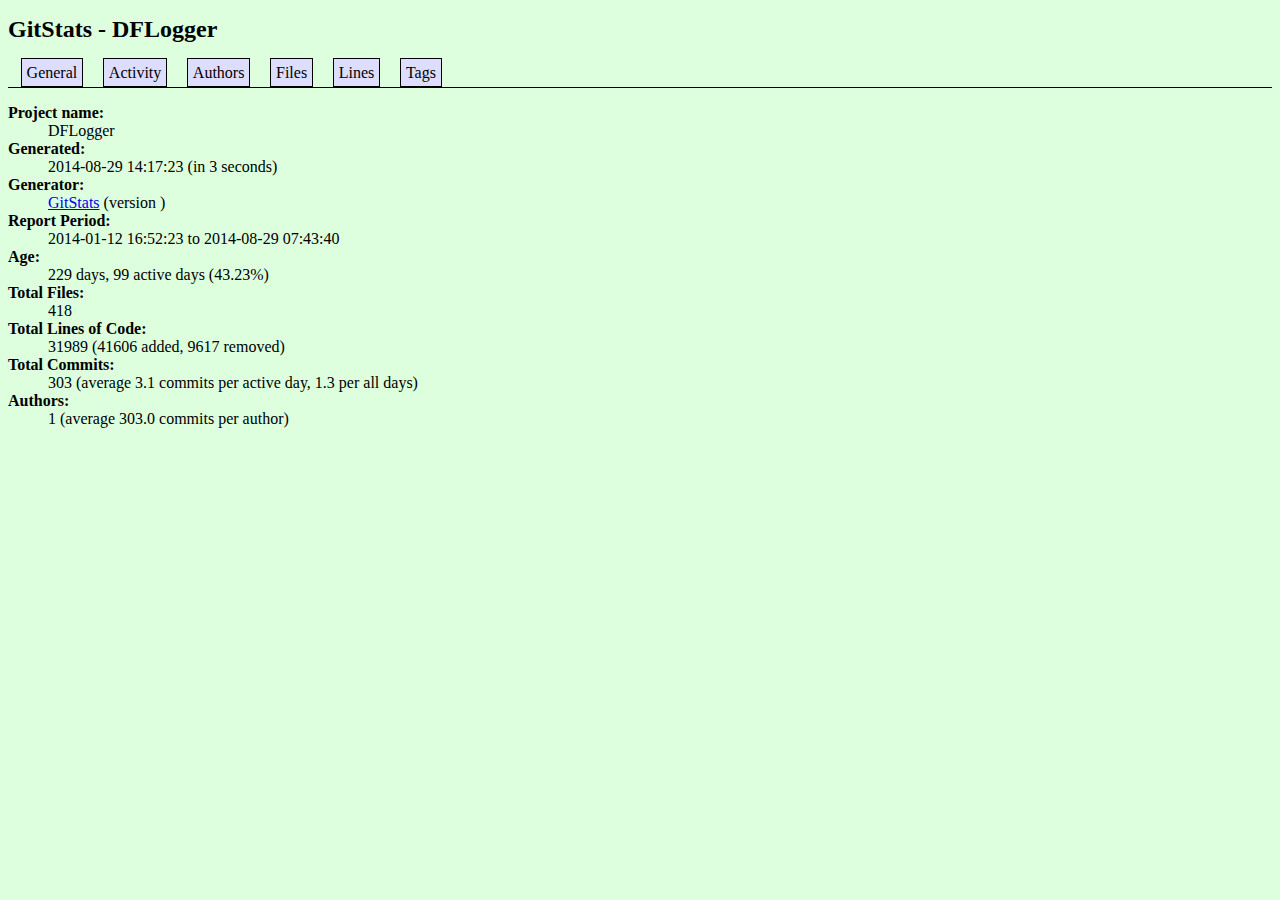
<file: gitstats/index.html>
<?xml version="1.0" encoding="UTF-8"?>
<!DOCTYPE html PUBLIC "-//W3C//DTD XHTML 1.0 Transitional//EN" "http://www.w3.org/TR/xhtml1/DTD/xhtml1-transitional.dtd">
<html xmlns="http://www.w3.org/1999/xhtml">
<head>
	<title>GitStats - DFLogger</title>
	<link rel="stylesheet" href="gitstats.css" type="text/css" />
	<meta name="generator" content="GitStats " />
	<script type="text/javascript" src="sortable.js"></script>
</head>
<body>
<h1>GitStats - DFLogger</h1>
<div class="nav">
<ul>
<li><a href="index.html">General</a></li>
<li><a href="activity.html">Activity</a></li>
<li><a href="authors.html">Authors</a></li>
<li><a href="files.html">Files</a></li>
<li><a href="lines.html">Lines</a></li>
<li><a href="tags.html">Tags</a></li>
</ul>
</div>
<dl><dt>Project name</dt><dd>DFLogger</dd><dt>Generated</dt><dd>2014-08-29 14:17:23 (in 3 seconds)</dd><dt>Generator</dt><dd><a href="http://gitstats.sourceforge.net/">GitStats</a> (version )</dd><dt>Report Period</dt><dd>2014-01-12 16:52:23 to 2014-08-29 07:43:40</dd><dt>Age</dt><dd>229 days, 99 active days (43.23%)</dd><dt>Total Files</dt><dd>418</dd><dt>Total Lines of Code</dt><dd>31989 (41606 added, 9617 removed)</dd><dt>Total Commits</dt><dd>303 (average 3.1 commits per active day, 1.3 per all days)</dd><dt>Authors</dt><dd>1 (average 303.0 commits per author)</dd></dl></body>
</html>
</file>
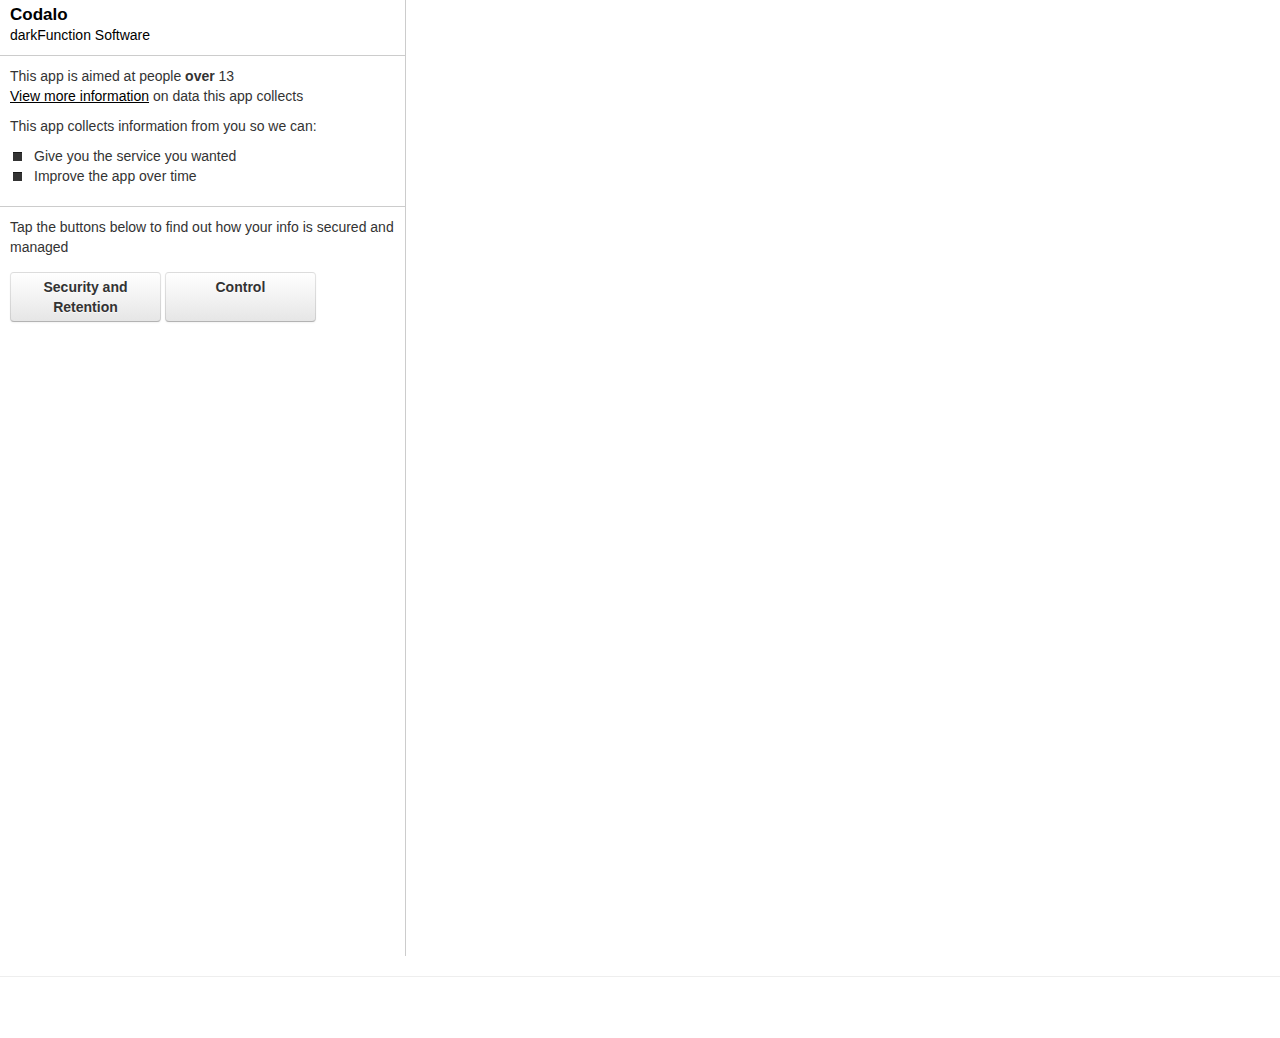
<file: Codalo/privacy-policy/index.html>
<!DOCTYPE html>
<html lang="en">
  <head>
    <meta charset="utf-8">
    <title>Privacy Policy</title>
    <meta name="viewport" content="width=device-width, initial-scale=1.0">
    <meta name="description" content="">
    <meta name="author" content="">


    <style type="text/css">
      body {
        padding-top: 0px;
        padding-bottom: 40px;
      }
     
      @media (max-width: 980px) {
        /* Enable use of floated navbar text */
        .navbar-text.pull-right {
          float: none;
          padding-left: 5px;
          padding-right: 5px;
        }
      }
    </style>

 <link href="css/bootstrap.min.css" rel="stylesheet" media="screen">
 <link href="css/bootstrap-responsive.css" rel="stylesheet">
 <link href="css/main.css" rel="stylesheet">
  </head>

  <body>

   

    <div class="container-fluid noPad">
      <div class="row-fluid">
       
      </div>
    </div>
    
    <div class="container-fluid noPad">
      <div class="row-fluid">
        <div class="span4">
          <div class="sidebar-nav">
          
          <div class="appSummary">
          
          <div class="contactOptions">
          <div class=contactClose><a href="javascript:closeContact()">X</a></div>
          <div align=center class="appSummaryTitle">Company Details</a></div>
 		<div class="contactOption">
 		<a href="http://darkfunction.com" target=_blank>
 		<div class="floatLeft appSummaryTitle">Website</div>
	    <div class="floatRight rightPad"><img src="img/arrow-right.png" /></div>
	    <div class="clear"></div>
	    </a>
	    </div>
	      
	       <div class="contactOption">
	    	    <a href="mailto:sam@darkfunction.om" >
		 		<div class="floatLeft appSummaryTitle">Contact</div>
	    <div class="floatRight rightPad"><img src="img/arrow-right.png" /></div>
	    <div class="clear"></div>
	    </a>
	    </div>
	      
	                </div>
          	<div class="appSummaryTitle">Codalo</div>
          	<div class="appSummaryName"><a href="javascript:showContact()" >darkFunction Software</a></div>
          </div>
                              
          <div class="topPad appIntro">
          
                    <p>This app is aimed at people <strong>over</strong> 13
                  <br>     <a class=underline href="javascript:showSection('data-collection')">View more information</a> on data this app collects</p>

</div> 

                    <p class="appIntro">This app collects information from you so we can:</p>
           
          
          <div class="row-fluid appIntro">
                      <div class="floatLeft rightPad"><i class=" icon-stop"></i></div><div class="floatLeft"> Give you the service you wanted</div>
                              <div class="clear"></div>
          <div class="floatLeft rightPad"><i class=" icon-stop"></i></div><div class="floatLeft"> Improve the app over time</div>
                    </div>
          
                  
            <div class="detailedPolicy">
			
	     
	      <div class="clear"></div> 
          
          </div>
            
                              
          <div class="security">
          <p>Tap the buttons below to find out how your info is secured and managed</p>
          <a href="javascript:showSection('security');"class="btn">Security and Retention</a>
           <a href="javascript:showSection('control');"class="btn">Control</a>
           </div>
          </div><!--/.well -->
        </div><!--/span-->
        <div class="span8 leftBorder noMarginLeft">
        <div class="visible-tablet visible-desktop">
        <iframe id="iframe" frameborder="0" width="100%" height="900"></iframe>
        </div>
       
        
        </div><!--/span-->
      </div><!--/row-->

      <hr>

      <footer>

      </footer>

    </div><!--/.fluid-container-->


    <script src="js/jquery.min.js"></script> 
    <script src="js/bootstrap.min.js"></script>
	<script src="js/main.js"></script>
		<script>
		var screenSize = 0;
		window.onload=function(){  screenSize = $(window).width();}
	</script>
  </body>
</html>
</file>
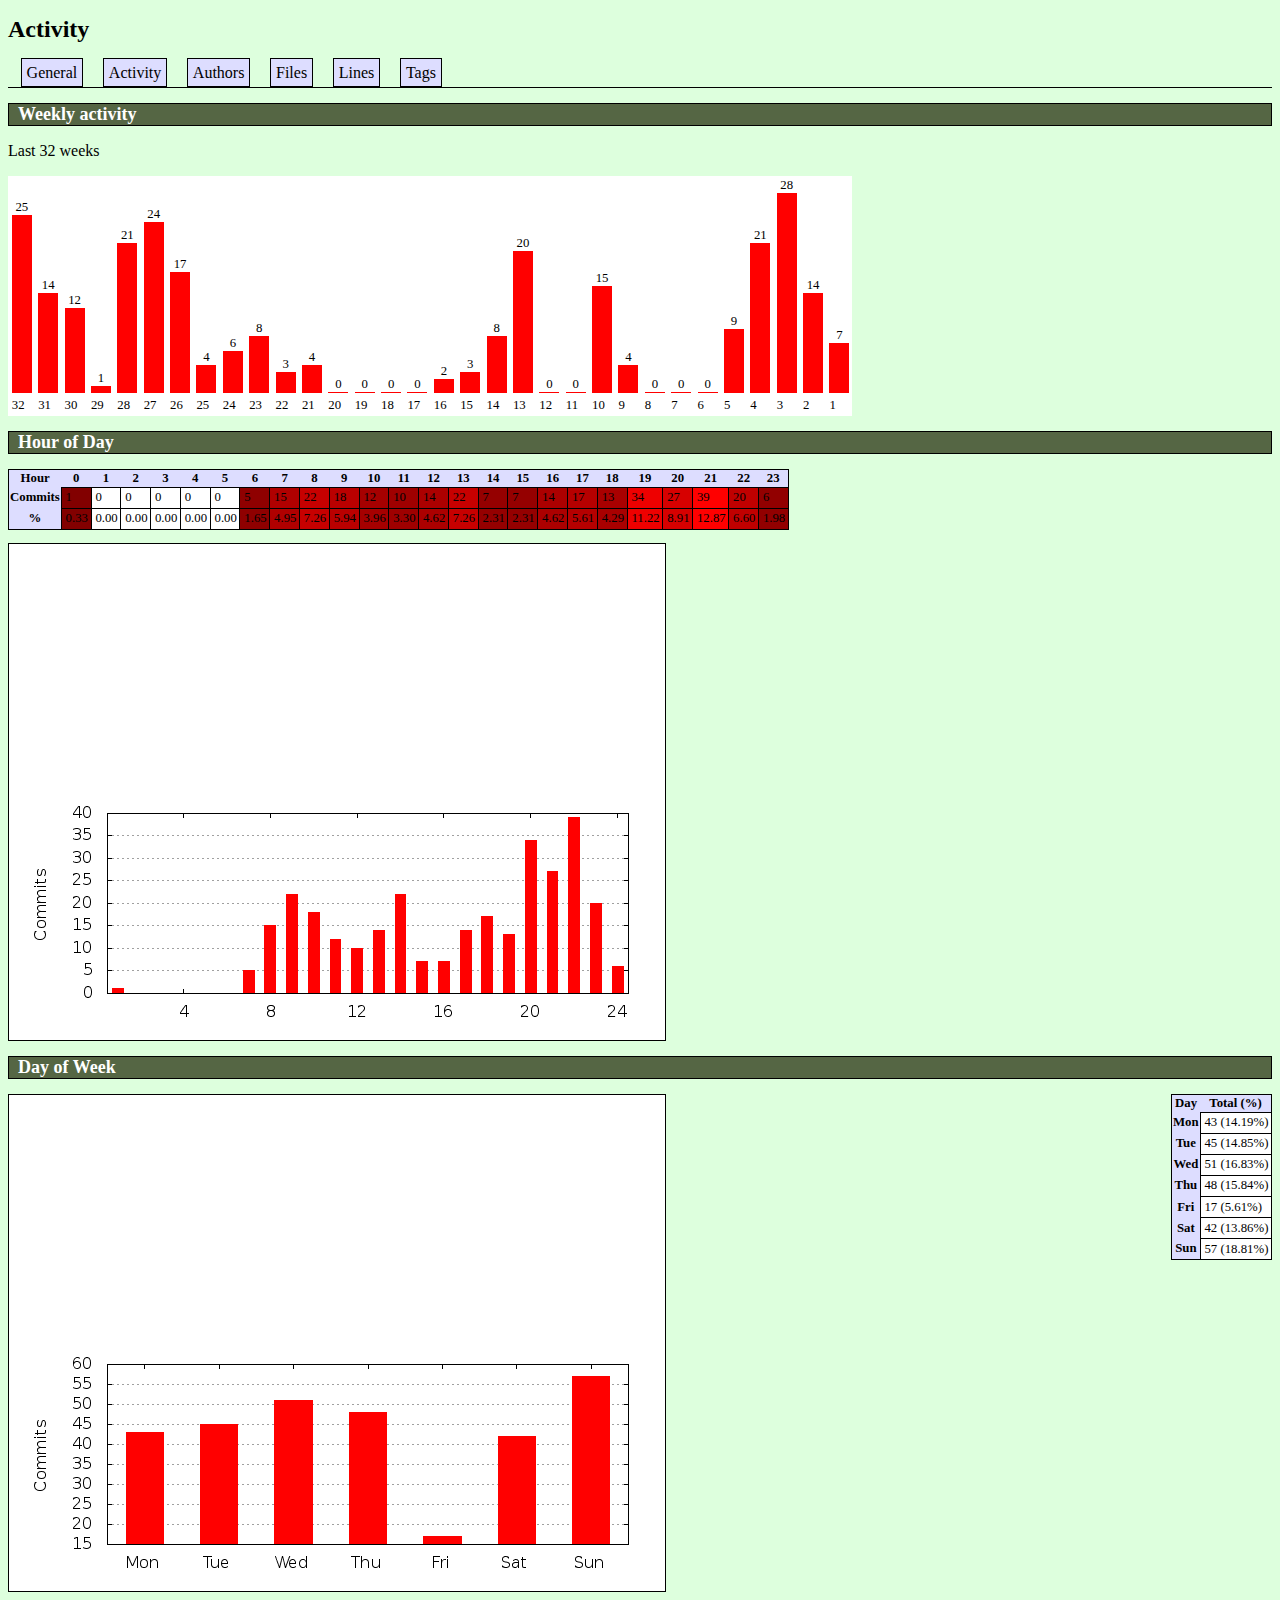
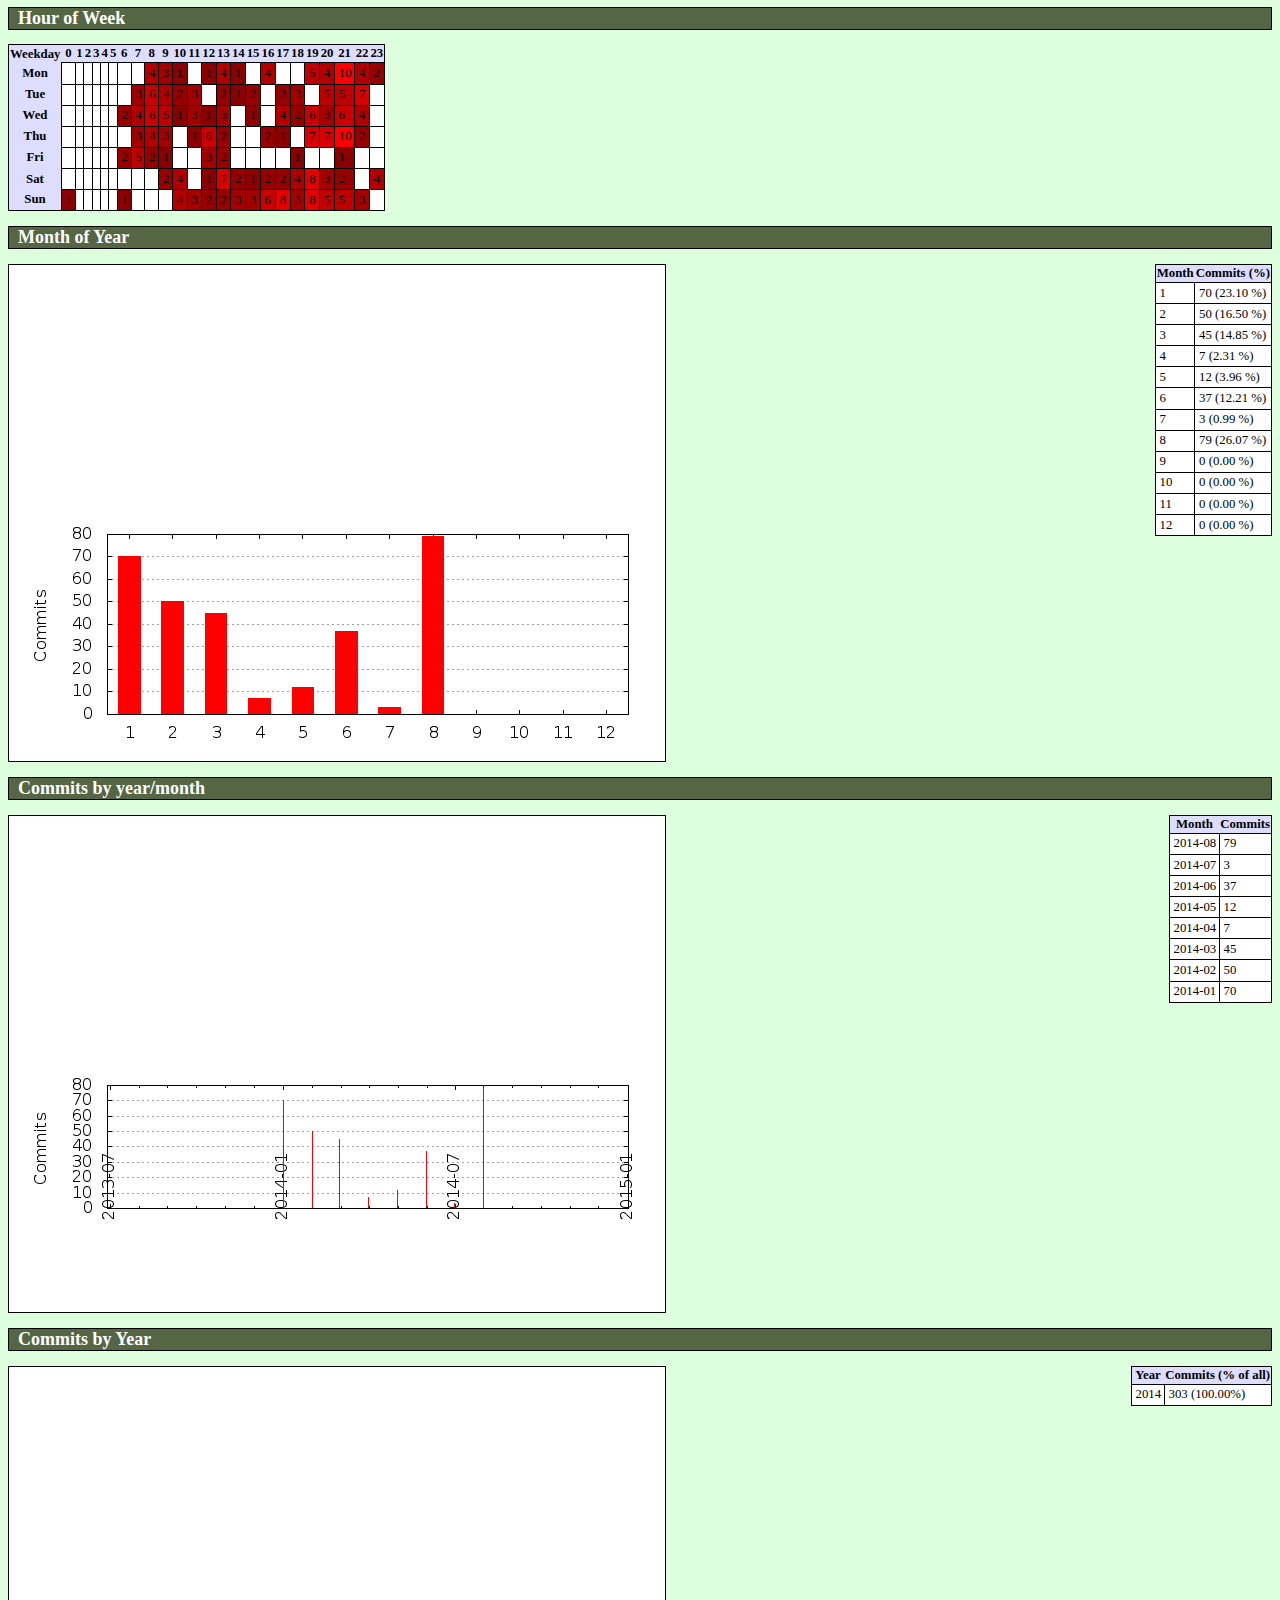
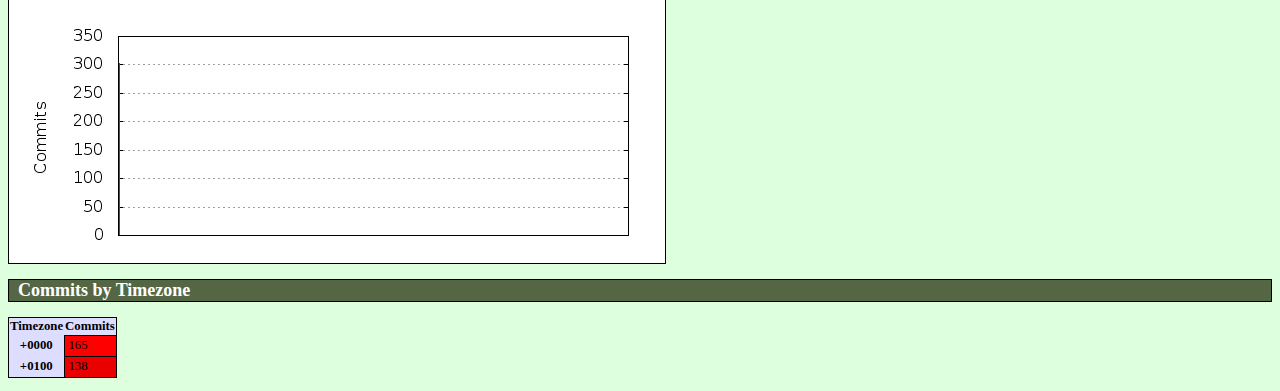
<file: gitstats/activity.html>
<?xml version="1.0" encoding="UTF-8"?>
<!DOCTYPE html PUBLIC "-//W3C//DTD XHTML 1.0 Transitional//EN" "http://www.w3.org/TR/xhtml1/DTD/xhtml1-transitional.dtd">
<html xmlns="http://www.w3.org/1999/xhtml">
<head>
	<title>GitStats - DFLogger</title>
	<link rel="stylesheet" href="gitstats.css" type="text/css" />
	<meta name="generator" content="GitStats " />
	<script type="text/javascript" src="sortable.js"></script>
</head>
<body>
<h1>Activity</h1>
<div class="nav">
<ul>
<li><a href="index.html">General</a></li>
<li><a href="activity.html">Activity</a></li>
<li><a href="authors.html">Authors</a></li>
<li><a href="files.html">Files</a></li>
<li><a href="lines.html">Lines</a></li>
<li><a href="tags.html">Tags</a></li>
</ul>
</div>

<h2><a href="#weekly_activity" name="weekly_activity">Weekly activity</a></h2>

<p>Last 32 weeks</p><table class="noborders"><tr><td style="text-align: center; vertical-align: bottom">25<div style="display: block; background-color: red; width: 20px; height: 178px"></div></td><td style="text-align: center; vertical-align: bottom">14<div style="display: block; background-color: red; width: 20px; height: 100px"></div></td><td style="text-align: center; vertical-align: bottom">12<div style="display: block; background-color: red; width: 20px; height: 85px"></div></td><td style="text-align: center; vertical-align: bottom">1<div style="display: block; background-color: red; width: 20px; height: 7px"></div></td><td style="text-align: center; vertical-align: bottom">21<div style="display: block; background-color: red; width: 20px; height: 150px"></div></td><td style="text-align: center; vertical-align: bottom">24<div style="display: block; background-color: red; width: 20px; height: 171px"></div></td><td style="text-align: center; vertical-align: bottom">17<div style="display: block; background-color: red; width: 20px; height: 121px"></div></td><td style="text-align: center; vertical-align: bottom">4<div style="display: block; background-color: red; width: 20px; height: 28px"></div></td><td style="text-align: center; vertical-align: bottom">6<div style="display: block; background-color: red; width: 20px; height: 42px"></div></td><td style="text-align: center; vertical-align: bottom">8<div style="display: block; background-color: red; width: 20px; height: 57px"></div></td><td style="text-align: center; vertical-align: bottom">3<div style="display: block; background-color: red; width: 20px; height: 21px"></div></td><td style="text-align: center; vertical-align: bottom">4<div style="display: block; background-color: red; width: 20px; height: 28px"></div></td><td style="text-align: center; vertical-align: bottom">0<div style="display: block; background-color: red; width: 20px; height: 1px"></div></td><td style="text-align: center; vertical-align: bottom">0<div style="display: block; background-color: red; width: 20px; height: 1px"></div></td><td style="text-align: center; vertical-align: bottom">0<div style="display: block; background-color: red; width: 20px; height: 1px"></div></td><td style="text-align: center; vertical-align: bottom">0<div style="display: block; background-color: red; width: 20px; height: 1px"></div></td><td style="text-align: center; vertical-align: bottom">2<div style="display: block; background-color: red; width: 20px; height: 14px"></div></td><td style="text-align: center; vertical-align: bottom">3<div style="display: block; background-color: red; width: 20px; height: 21px"></div></td><td style="text-align: center; vertical-align: bottom">8<div style="display: block; background-color: red; width: 20px; height: 57px"></div></td><td style="text-align: center; vertical-align: bottom">20<div style="display: block; background-color: red; width: 20px; height: 142px"></div></td><td style="text-align: center; vertical-align: bottom">0<div style="display: block; background-color: red; width: 20px; height: 1px"></div></td><td style="text-align: center; vertical-align: bottom">0<div style="display: block; background-color: red; width: 20px; height: 1px"></div></td><td style="text-align: center; vertical-align: bottom">15<div style="display: block; background-color: red; width: 20px; height: 107px"></div></td><td style="text-align: center; vertical-align: bottom">4<div style="display: block; background-color: red; width: 20px; height: 28px"></div></td><td style="text-align: center; vertical-align: bottom">0<div style="display: block; background-color: red; width: 20px; height: 1px"></div></td><td style="text-align: center; vertical-align: bottom">0<div style="display: block; background-color: red; width: 20px; height: 1px"></div></td><td style="text-align: center; vertical-align: bottom">0<div style="display: block; background-color: red; width: 20px; height: 1px"></div></td><td style="text-align: center; vertical-align: bottom">9<div style="display: block; background-color: red; width: 20px; height: 64px"></div></td><td style="text-align: center; vertical-align: bottom">21<div style="display: block; background-color: red; width: 20px; height: 150px"></div></td><td style="text-align: center; vertical-align: bottom">28<div style="display: block; background-color: red; width: 20px; height: 200px"></div></td><td style="text-align: center; vertical-align: bottom">14<div style="display: block; background-color: red; width: 20px; height: 100px"></div></td><td style="text-align: center; vertical-align: bottom">7<div style="display: block; background-color: red; width: 20px; height: 50px"></div></td></tr><tr><td>32</td><td>31</td><td>30</td><td>29</td><td>28</td><td>27</td><td>26</td><td>25</td><td>24</td><td>23</td><td>22</td><td>21</td><td>20</td><td>19</td><td>18</td><td>17</td><td>16</td><td>15</td><td>14</td><td>13</td><td>12</td><td>11</td><td>10</td><td>9</td><td>8</td><td>7</td><td>6</td><td>5</td><td>4</td><td>3</td><td>2</td><td>1</td></tr></table>
<h2><a href="#hour_of_day" name="hour_of_day">Hour of Day</a></h2>

<table><tr><th>Hour</th><th>0</th><th>1</th><th>2</th><th>3</th><th>4</th><th>5</th><th>6</th><th>7</th><th>8</th><th>9</th><th>10</th><th>11</th><th>12</th><th>13</th><th>14</th><th>15</th><th>16</th><th>17</th><th>18</th><th>19</th><th>20</th><th>21</th><th>22</th><th>23</th></tr>
<tr><th>Commits</th><td style="background-color: rgb(130, 0, 0)">1</td><td>0</td><td>0</td><td>0</td><td>0</td><td>0</td><td style="background-color: rgb(143, 0, 0)">5</td><td style="background-color: rgb(176, 0, 0)">15</td><td style="background-color: rgb(199, 0, 0)">22</td><td style="background-color: rgb(186, 0, 0)">18</td><td style="background-color: rgb(166, 0, 0)">12</td><td style="background-color: rgb(159, 0, 0)">10</td><td style="background-color: rgb(172, 0, 0)">14</td><td style="background-color: rgb(199, 0, 0)">22</td><td style="background-color: rgb(149, 0, 0)">7</td><td style="background-color: rgb(149, 0, 0)">7</td><td style="background-color: rgb(172, 0, 0)">14</td><td style="background-color: rgb(182, 0, 0)">17</td><td style="background-color: rgb(169, 0, 0)">13</td><td style="background-color: rgb(238, 0, 0)">34</td><td style="background-color: rgb(215, 0, 0)">27</td><td style="background-color: rgb(255, 0, 0)">39</td><td style="background-color: rgb(192, 0, 0)">20</td><td style="background-color: rgb(146, 0, 0)">6</td></tr>
<tr><th>%</th><td style="background-color: rgb(130, 0, 0)">0.33</td><td>0.00</td><td>0.00</td><td>0.00</td><td>0.00</td><td>0.00</td><td style="background-color: rgb(143, 0, 0)">1.65</td><td style="background-color: rgb(176, 0, 0)">4.95</td><td style="background-color: rgb(199, 0, 0)">7.26</td><td style="background-color: rgb(186, 0, 0)">5.94</td><td style="background-color: rgb(166, 0, 0)">3.96</td><td style="background-color: rgb(159, 0, 0)">3.30</td><td style="background-color: rgb(172, 0, 0)">4.62</td><td style="background-color: rgb(199, 0, 0)">7.26</td><td style="background-color: rgb(149, 0, 0)">2.31</td><td style="background-color: rgb(149, 0, 0)">2.31</td><td style="background-color: rgb(172, 0, 0)">4.62</td><td style="background-color: rgb(182, 0, 0)">5.61</td><td style="background-color: rgb(169, 0, 0)">4.29</td><td style="background-color: rgb(238, 0, 0)">11.22</td><td style="background-color: rgb(215, 0, 0)">8.91</td><td style="background-color: rgb(255, 0, 0)">12.87</td><td style="background-color: rgb(192, 0, 0)">6.60</td><td style="background-color: rgb(146, 0, 0)">1.98</td></tr></table><img src="hour_of_day.png" alt="Hour of Day" />
<h2><a href="#day_of_week" name="day_of_week">Day of Week</a></h2>

<div class="vtable"><table><tr><th>Day</th><th>Total (%)</th></tr><tr><th>Mon</th><td>43 (14.19%)</td></tr><tr><th>Tue</th><td>45 (14.85%)</td></tr><tr><th>Wed</th><td>51 (16.83%)</td></tr><tr><th>Thu</th><td>48 (15.84%)</td></tr><tr><th>Fri</th><td>17 (5.61%)</td></tr><tr><th>Sat</th><td>42 (13.86%)</td></tr><tr><th>Sun</th><td>57 (18.81%)</td></tr></table></div><img src="day_of_week.png" alt="Day of Week" />
<h2><a href="#hour_of_week" name="hour_of_week">Hour of Week</a></h2>

<table><tr><th>Weekday</th><th>0</th><th>1</th><th>2</th><th>3</th><th>4</th><th>5</th><th>6</th><th>7</th><th>8</th><th>9</th><th>10</th><th>11</th><th>12</th><th>13</th><th>14</th><th>15</th><th>16</th><th>17</th><th>18</th><th>19</th><th>20</th><th>21</th><th>22</th><th>23</th></tr><tr><th>Mon</th><td></td><td></td><td></td><td></td><td></td><td></td><td></td><td></td><td style="background-color: rgb(178, 0, 0)">4</td><td style="background-color: rgb(165, 0, 0)">3</td><td style="background-color: rgb(139, 0, 0)">1</td><td></td><td style="background-color: rgb(139, 0, 0)">1</td><td style="background-color: rgb(178, 0, 0)">4</td><td style="background-color: rgb(139, 0, 0)">1</td><td></td><td style="background-color: rgb(178, 0, 0)">4</td><td></td><td></td><td style="background-color: rgb(191, 0, 0)">5</td><td style="background-color: rgb(178, 0, 0)">4</td><td style="background-color: rgb(255, 0, 0)">10</td><td style="background-color: rgb(178, 0, 0)">4</td><td style="background-color: rgb(152, 0, 0)">2</td></tr><tr><th>Tue</th><td></td><td></td><td></td><td></td><td></td><td></td><td></td><td style="background-color: rgb(165, 0, 0)">3</td><td style="background-color: rgb(203, 0, 0)">6</td><td style="background-color: rgb(178, 0, 0)">4</td><td style="background-color: rgb(152, 0, 0)">2</td><td style="background-color: rgb(165, 0, 0)">3</td><td></td><td style="background-color: rgb(152, 0, 0)">2</td><td style="background-color: rgb(139, 0, 0)">1</td><td style="background-color: rgb(152, 0, 0)">2</td><td></td><td style="background-color: rgb(152, 0, 0)">2</td><td style="background-color: rgb(165, 0, 0)">3</td><td></td><td style="background-color: rgb(191, 0, 0)">5</td><td style="background-color: rgb(191, 0, 0)">5</td><td style="background-color: rgb(216, 0, 0)">7</td><td></td></tr><tr><th>Wed</th><td></td><td></td><td></td><td></td><td></td><td></td><td style="background-color: rgb(152, 0, 0)">2</td><td style="background-color: rgb(178, 0, 0)">4</td><td style="background-color: rgb(203, 0, 0)">6</td><td style="background-color: rgb(191, 0, 0)">5</td><td style="background-color: rgb(139, 0, 0)">1</td><td style="background-color: rgb(165, 0, 0)">3</td><td style="background-color: rgb(139, 0, 0)">1</td><td style="background-color: rgb(165, 0, 0)">3</td><td></td><td style="background-color: rgb(139, 0, 0)">1</td><td></td><td style="background-color: rgb(178, 0, 0)">4</td><td style="background-color: rgb(152, 0, 0)">2</td><td style="background-color: rgb(203, 0, 0)">6</td><td style="background-color: rgb(165, 0, 0)">3</td><td style="background-color: rgb(203, 0, 0)">6</td><td style="background-color: rgb(178, 0, 0)">4</td><td></td></tr><tr><th>Thu</th><td></td><td></td><td></td><td></td><td></td><td></td><td></td><td style="background-color: rgb(165, 0, 0)">3</td><td style="background-color: rgb(178, 0, 0)">4</td><td style="background-color: rgb(165, 0, 0)">3</td><td></td><td style="background-color: rgb(139, 0, 0)">1</td><td style="background-color: rgb(203, 0, 0)">6</td><td style="background-color: rgb(152, 0, 0)">2</td><td></td><td></td><td style="background-color: rgb(152, 0, 0)">2</td><td style="background-color: rgb(139, 0, 0)">1</td><td></td><td style="background-color: rgb(216, 0, 0)">7</td><td style="background-color: rgb(216, 0, 0)">7</td><td style="background-color: rgb(255, 0, 0)">10</td><td style="background-color: rgb(152, 0, 0)">2</td><td></td></tr><tr><th>Fri</th><td></td><td></td><td></td><td></td><td></td><td></td><td style="background-color: rgb(152, 0, 0)">2</td><td style="background-color: rgb(191, 0, 0)">5</td><td style="background-color: rgb(152, 0, 0)">2</td><td style="background-color: rgb(139, 0, 0)">1</td><td></td><td></td><td style="background-color: rgb(165, 0, 0)">3</td><td style="background-color: rgb(152, 0, 0)">2</td><td></td><td></td><td></td><td></td><td style="background-color: rgb(139, 0, 0)">1</td><td></td><td></td><td style="background-color: rgb(139, 0, 0)">1</td><td></td><td></td></tr><tr><th>Sat</th><td></td><td></td><td></td><td></td><td></td><td></td><td></td><td></td><td></td><td style="background-color: rgb(152, 0, 0)">2</td><td style="background-color: rgb(178, 0, 0)">4</td><td></td><td style="background-color: rgb(139, 0, 0)">1</td><td style="background-color: rgb(216, 0, 0)">7</td><td style="background-color: rgb(152, 0, 0)">2</td><td style="background-color: rgb(139, 0, 0)">1</td><td style="background-color: rgb(152, 0, 0)">2</td><td style="background-color: rgb(152, 0, 0)">2</td><td style="background-color: rgb(178, 0, 0)">4</td><td style="background-color: rgb(229, 0, 0)">8</td><td style="background-color: rgb(165, 0, 0)">3</td><td style="background-color: rgb(152, 0, 0)">2</td><td></td><td style="background-color: rgb(178, 0, 0)">4</td></tr><tr><th>Sun</th><td style="background-color: rgb(139, 0, 0)">1</td><td></td><td></td><td></td><td></td><td></td><td style="background-color: rgb(139, 0, 0)">1</td><td></td><td></td><td></td><td style="background-color: rgb(178, 0, 0)">4</td><td style="background-color: rgb(165, 0, 0)">3</td><td style="background-color: rgb(152, 0, 0)">2</td><td style="background-color: rgb(152, 0, 0)">2</td><td style="background-color: rgb(165, 0, 0)">3</td><td style="background-color: rgb(165, 0, 0)">3</td><td style="background-color: rgb(203, 0, 0)">6</td><td style="background-color: rgb(229, 0, 0)">8</td><td style="background-color: rgb(165, 0, 0)">3</td><td style="background-color: rgb(229, 0, 0)">8</td><td style="background-color: rgb(191, 0, 0)">5</td><td style="background-color: rgb(191, 0, 0)">5</td><td style="background-color: rgb(165, 0, 0)">3</td><td></td></tr></table>
<h2><a href="#month_of_year" name="month_of_year">Month of Year</a></h2>

<div class="vtable"><table><tr><th>Month</th><th>Commits (%)</th></tr><tr><td>1</td><td>70 (23.10 %)</td></tr><tr><td>2</td><td>50 (16.50 %)</td></tr><tr><td>3</td><td>45 (14.85 %)</td></tr><tr><td>4</td><td>7 (2.31 %)</td></tr><tr><td>5</td><td>12 (3.96 %)</td></tr><tr><td>6</td><td>37 (12.21 %)</td></tr><tr><td>7</td><td>3 (0.99 %)</td></tr><tr><td>8</td><td>79 (26.07 %)</td></tr><tr><td>9</td><td>0 (0.00 %)</td></tr><tr><td>10</td><td>0 (0.00 %)</td></tr><tr><td>11</td><td>0 (0.00 %)</td></tr><tr><td>12</td><td>0 (0.00 %)</td></tr></table></div><img src="month_of_year.png" alt="Month of Year" />
<h2><a href="#commits_by_year/month" name="commits_by_year/month">Commits by year/month</a></h2>

<div class="vtable"><table><tr><th>Month</th><th>Commits</th></tr><tr><td>2014-08</td><td>79</td></tr><tr><td>2014-07</td><td>3</td></tr><tr><td>2014-06</td><td>37</td></tr><tr><td>2014-05</td><td>12</td></tr><tr><td>2014-04</td><td>7</td></tr><tr><td>2014-03</td><td>45</td></tr><tr><td>2014-02</td><td>50</td></tr><tr><td>2014-01</td><td>70</td></tr></table></div><img src="commits_by_year_month.png" alt="Commits by year/month" />
<h2><a href="#commits_by_year" name="commits_by_year">Commits by Year</a></h2>

<div class="vtable"><table><tr><th>Year</th><th>Commits (% of all)</th></tr><tr><td>2014</td><td>303 (100.00%)</td></tr></table></div><img src="commits_by_year.png" alt="Commits by Year" />
<h2><a href="#commits_by_timezone" name="commits_by_timezone">Commits by Timezone</a></h2>

<table><tr><th>Timezone</th><th>Commits</th><tr><th>+0000</th><td style="background-color: rgb(255, 0, 0)">165</td></tr><tr><th>+0100</th><td style="background-color: rgb(234, 0, 0)">138</td></tr></tr></table></body></html>
</file>
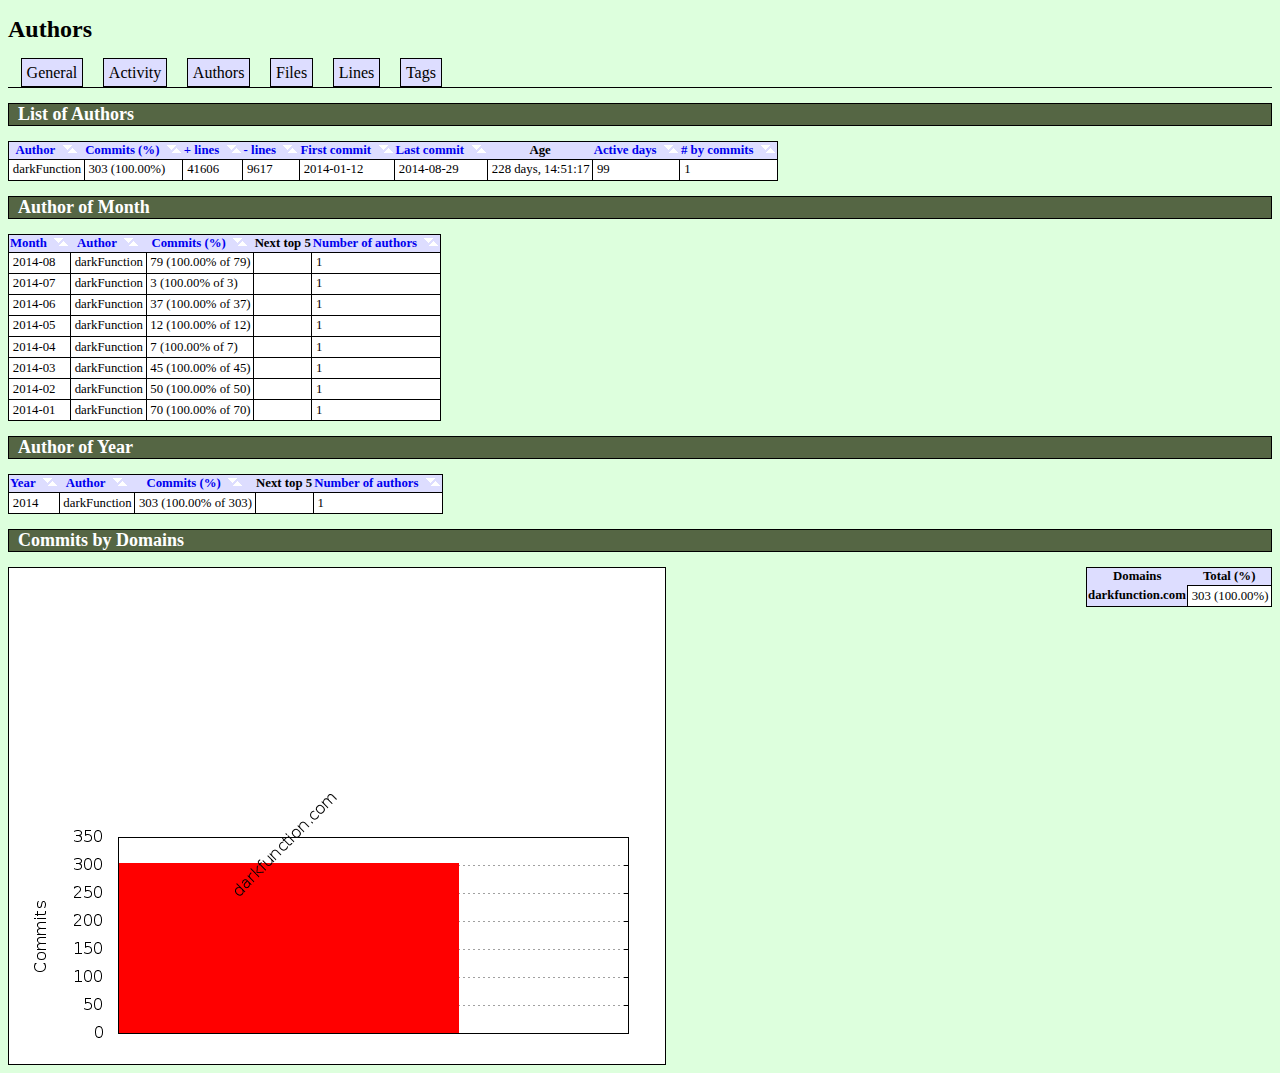
<file: gitstats/authors.html>
<?xml version="1.0" encoding="UTF-8"?>
<!DOCTYPE html PUBLIC "-//W3C//DTD XHTML 1.0 Transitional//EN" "http://www.w3.org/TR/xhtml1/DTD/xhtml1-transitional.dtd">
<html xmlns="http://www.w3.org/1999/xhtml">
<head>
	<title>GitStats - DFLogger</title>
	<link rel="stylesheet" href="gitstats.css" type="text/css" />
	<meta name="generator" content="GitStats " />
	<script type="text/javascript" src="sortable.js"></script>
</head>
<body>
<h1>Authors</h1>
<div class="nav">
<ul>
<li><a href="index.html">General</a></li>
<li><a href="activity.html">Activity</a></li>
<li><a href="authors.html">Authors</a></li>
<li><a href="files.html">Files</a></li>
<li><a href="lines.html">Lines</a></li>
<li><a href="tags.html">Tags</a></li>
</ul>
</div>

<h2><a href="#list_of_authors" name="list_of_authors">List of Authors</a></h2>

<table class="authors sortable" id="authors"><tr><th>Author</th><th>Commits (%)</th><th>+ lines</th><th>- lines</th><th>First commit</th><th>Last commit</th><th class="unsortable">Age</th><th>Active days</th><th># by commits</th></tr><tr><td>darkFunction</td><td>303 (100.00%)</td><td>41606</td><td>9617</td><td>2014-01-12</td><td>2014-08-29</td><td>228 days, 14:51:17</td><td>99</td><td>1</td></tr></table>
<h2><a href="#author_of_month" name="author_of_month">Author of Month</a></h2>

<table class="sortable" id="aom"><tr><th>Month</th><th>Author</th><th>Commits (%)</th><th class="unsortable">Next top 5</th><th>Number of authors</th></tr><tr><td>2014-08</td><td>darkFunction</td><td>79 (100.00% of 79)</td><td></td><td>1</td></tr><tr><td>2014-07</td><td>darkFunction</td><td>3 (100.00% of 3)</td><td></td><td>1</td></tr><tr><td>2014-06</td><td>darkFunction</td><td>37 (100.00% of 37)</td><td></td><td>1</td></tr><tr><td>2014-05</td><td>darkFunction</td><td>12 (100.00% of 12)</td><td></td><td>1</td></tr><tr><td>2014-04</td><td>darkFunction</td><td>7 (100.00% of 7)</td><td></td><td>1</td></tr><tr><td>2014-03</td><td>darkFunction</td><td>45 (100.00% of 45)</td><td></td><td>1</td></tr><tr><td>2014-02</td><td>darkFunction</td><td>50 (100.00% of 50)</td><td></td><td>1</td></tr><tr><td>2014-01</td><td>darkFunction</td><td>70 (100.00% of 70)</td><td></td><td>1</td></tr></table>
<h2><a href="#author_of_year" name="author_of_year">Author of Year</a></h2>

<table class="sortable" id="aoy"><tr><th>Year</th><th>Author</th><th>Commits (%)</th><th class="unsortable">Next top 5</th><th>Number of authors</th></tr><tr><td>2014</td><td>darkFunction</td><td>303 (100.00% of 303)</td><td></td><td>1</td></tr></table>
<h2><a href="#commits_by_domains" name="commits_by_domains">Commits by Domains</a></h2>

<div class="vtable"><table><tr><th>Domains</th><th>Total (%)</th></tr><tr><th>darkfunction.com</th><td>303 (100.00%)</td></tr></table></div><img src="domains.png" alt="Commits by Domains" /></body></html>
</file>
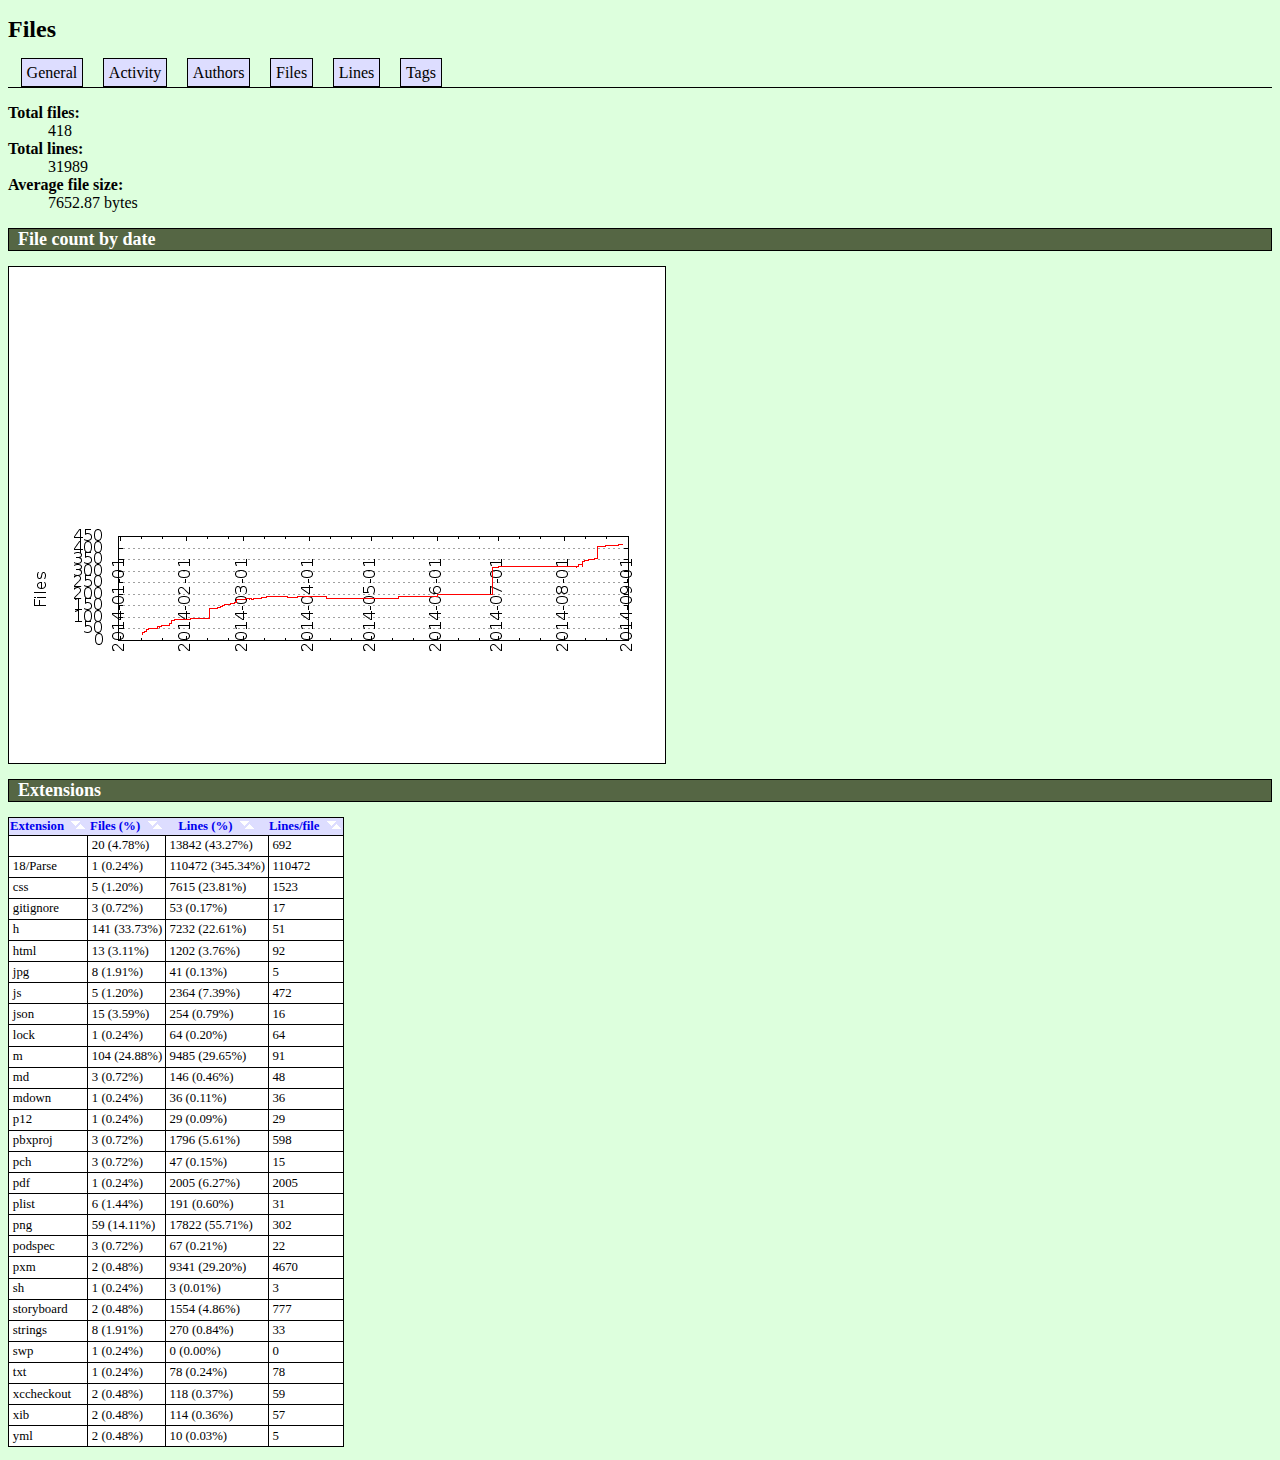
<file: gitstats/files.html>
<?xml version="1.0" encoding="UTF-8"?>
<!DOCTYPE html PUBLIC "-//W3C//DTD XHTML 1.0 Transitional//EN" "http://www.w3.org/TR/xhtml1/DTD/xhtml1-transitional.dtd">
<html xmlns="http://www.w3.org/1999/xhtml">
<head>
	<title>GitStats - DFLogger</title>
	<link rel="stylesheet" href="gitstats.css" type="text/css" />
	<meta name="generator" content="GitStats " />
	<script type="text/javascript" src="sortable.js"></script>
</head>
<body>
<h1>Files</h1>
<div class="nav">
<ul>
<li><a href="index.html">General</a></li>
<li><a href="activity.html">Activity</a></li>
<li><a href="authors.html">Authors</a></li>
<li><a href="files.html">Files</a></li>
<li><a href="lines.html">Lines</a></li>
<li><a href="tags.html">Tags</a></li>
</ul>
</div>
<dl>
<dt>Total files</dt><dd>418</dd><dt>Total lines</dt><dd>31989</dd><dt>Average file size</dt><dd>7652.87 bytes</dd></dl>

<h2><a href="#file_count_by_date" name="file_count_by_date">File count by date</a></h2>

<img src="files_by_date.png" alt="Files by Date" />
<h2><a href="#extensions" name="extensions">Extensions</a></h2>

<table class="sortable" id="ext"><tr><th>Extension</th><th>Files (%)</th><th>Lines (%)</th><th>Lines/file</th></tr><tr><td></td><td>20 (4.78%)</td><td>13842 (43.27%)</td><td>692</td></tr><tr><td>18/Parse</td><td>1 (0.24%)</td><td>110472 (345.34%)</td><td>110472</td></tr><tr><td>css</td><td>5 (1.20%)</td><td>7615 (23.81%)</td><td>1523</td></tr><tr><td>gitignore</td><td>3 (0.72%)</td><td>53 (0.17%)</td><td>17</td></tr><tr><td>h</td><td>141 (33.73%)</td><td>7232 (22.61%)</td><td>51</td></tr><tr><td>html</td><td>13 (3.11%)</td><td>1202 (3.76%)</td><td>92</td></tr><tr><td>jpg</td><td>8 (1.91%)</td><td>41 (0.13%)</td><td>5</td></tr><tr><td>js</td><td>5 (1.20%)</td><td>2364 (7.39%)</td><td>472</td></tr><tr><td>json</td><td>15 (3.59%)</td><td>254 (0.79%)</td><td>16</td></tr><tr><td>lock</td><td>1 (0.24%)</td><td>64 (0.20%)</td><td>64</td></tr><tr><td>m</td><td>104 (24.88%)</td><td>9485 (29.65%)</td><td>91</td></tr><tr><td>md</td><td>3 (0.72%)</td><td>146 (0.46%)</td><td>48</td></tr><tr><td>mdown</td><td>1 (0.24%)</td><td>36 (0.11%)</td><td>36</td></tr><tr><td>p12</td><td>1 (0.24%)</td><td>29 (0.09%)</td><td>29</td></tr><tr><td>pbxproj</td><td>3 (0.72%)</td><td>1796 (5.61%)</td><td>598</td></tr><tr><td>pch</td><td>3 (0.72%)</td><td>47 (0.15%)</td><td>15</td></tr><tr><td>pdf</td><td>1 (0.24%)</td><td>2005 (6.27%)</td><td>2005</td></tr><tr><td>plist</td><td>6 (1.44%)</td><td>191 (0.60%)</td><td>31</td></tr><tr><td>png</td><td>59 (14.11%)</td><td>17822 (55.71%)</td><td>302</td></tr><tr><td>podspec</td><td>3 (0.72%)</td><td>67 (0.21%)</td><td>22</td></tr><tr><td>pxm</td><td>2 (0.48%)</td><td>9341 (29.20%)</td><td>4670</td></tr><tr><td>sh</td><td>1 (0.24%)</td><td>3 (0.01%)</td><td>3</td></tr><tr><td>storyboard</td><td>2 (0.48%)</td><td>1554 (4.86%)</td><td>777</td></tr><tr><td>strings</td><td>8 (1.91%)</td><td>270 (0.84%)</td><td>33</td></tr><tr><td>swp</td><td>1 (0.24%)</td><td>0 (0.00%)</td><td>0</td></tr><tr><td>txt</td><td>1 (0.24%)</td><td>78 (0.24%)</td><td>78</td></tr><tr><td>xccheckout</td><td>2 (0.48%)</td><td>118 (0.37%)</td><td>59</td></tr><tr><td>xib</td><td>2 (0.48%)</td><td>114 (0.36%)</td><td>57</td></tr><tr><td>yml</td><td>2 (0.48%)</td><td>10 (0.03%)</td><td>5</td></tr></table></body></html>
</file>
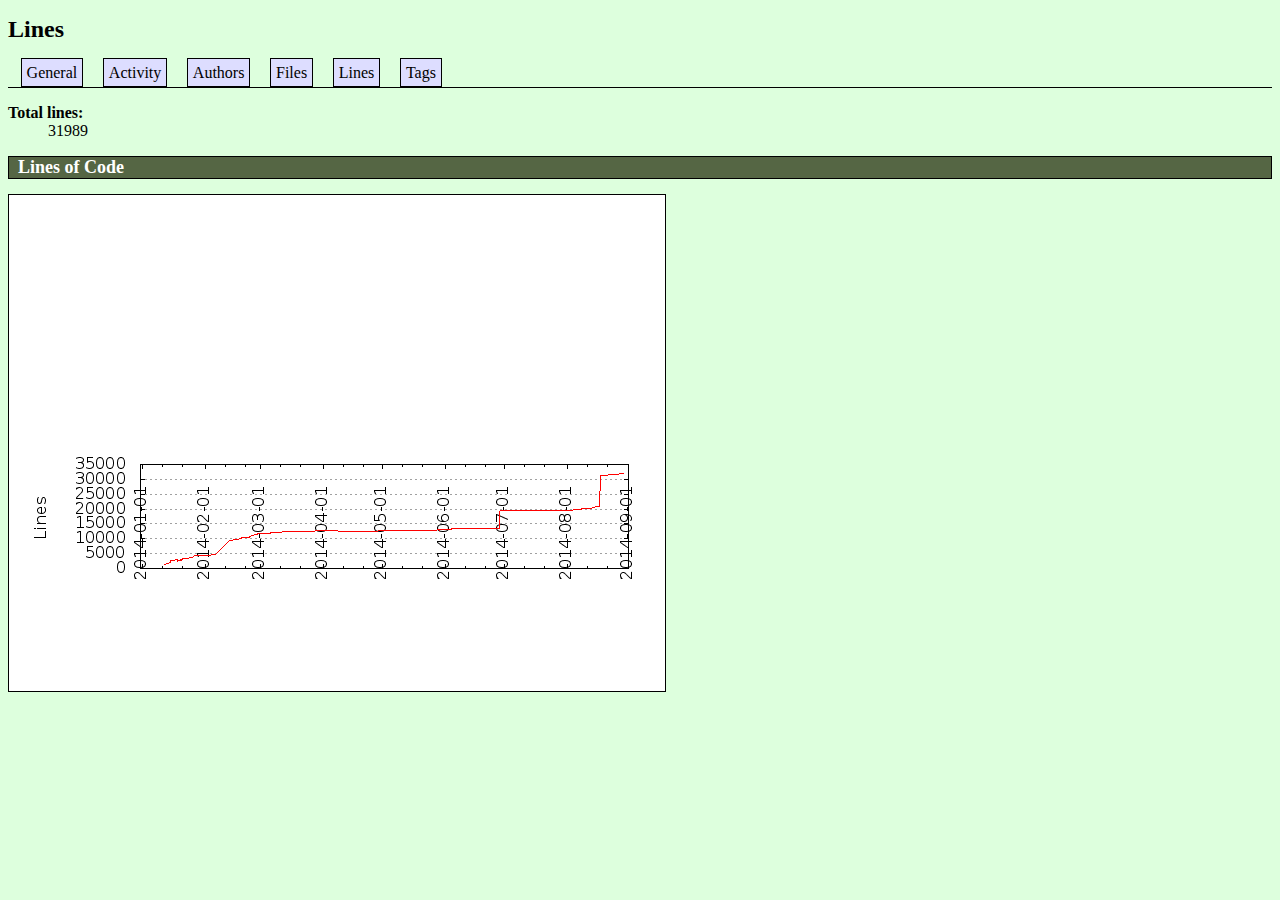
<file: gitstats/lines.html>
<?xml version="1.0" encoding="UTF-8"?>
<!DOCTYPE html PUBLIC "-//W3C//DTD XHTML 1.0 Transitional//EN" "http://www.w3.org/TR/xhtml1/DTD/xhtml1-transitional.dtd">
<html xmlns="http://www.w3.org/1999/xhtml">
<head>
	<title>GitStats - DFLogger</title>
	<link rel="stylesheet" href="gitstats.css" type="text/css" />
	<meta name="generator" content="GitStats " />
	<script type="text/javascript" src="sortable.js"></script>
</head>
<body>
<h1>Lines</h1>
<div class="nav">
<ul>
<li><a href="index.html">General</a></li>
<li><a href="activity.html">Activity</a></li>
<li><a href="authors.html">Authors</a></li>
<li><a href="files.html">Files</a></li>
<li><a href="lines.html">Lines</a></li>
<li><a href="tags.html">Tags</a></li>
</ul>
</div>
<dl>
<dt>Total lines</dt><dd>31989</dd></dl>

<h2><a href="#lines_of_code" name="lines_of_code">Lines of Code</a></h2>

<img src="lines_of_code.png" /></body></html>
</file>
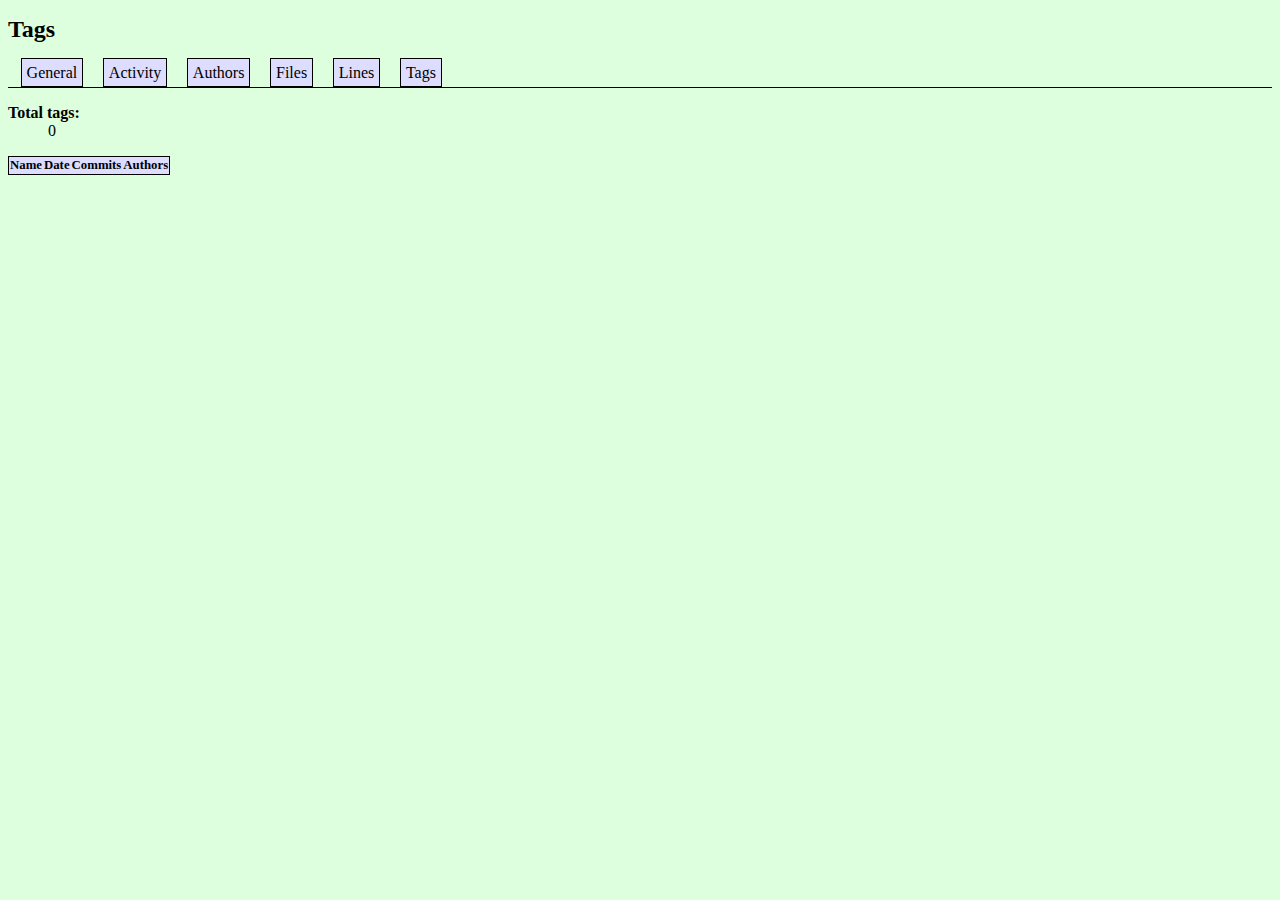
<file: gitstats/tags.html>
<?xml version="1.0" encoding="UTF-8"?>
<!DOCTYPE html PUBLIC "-//W3C//DTD XHTML 1.0 Transitional//EN" "http://www.w3.org/TR/xhtml1/DTD/xhtml1-transitional.dtd">
<html xmlns="http://www.w3.org/1999/xhtml">
<head>
	<title>GitStats - DFLogger</title>
	<link rel="stylesheet" href="gitstats.css" type="text/css" />
	<meta name="generator" content="GitStats " />
	<script type="text/javascript" src="sortable.js"></script>
</head>
<body>
<h1>Tags</h1>
<div class="nav">
<ul>
<li><a href="index.html">General</a></li>
<li><a href="activity.html">Activity</a></li>
<li><a href="authors.html">Authors</a></li>
<li><a href="files.html">Files</a></li>
<li><a href="lines.html">Lines</a></li>
<li><a href="tags.html">Tags</a></li>
</ul>
</div>
<dl><dt>Total tags</dt><dd>0</dd></dl><table class="tags"><tr><th>Name</th><th>Date</th><th>Commits</th><th>Authors</th></tr></table></body></html>
</file>
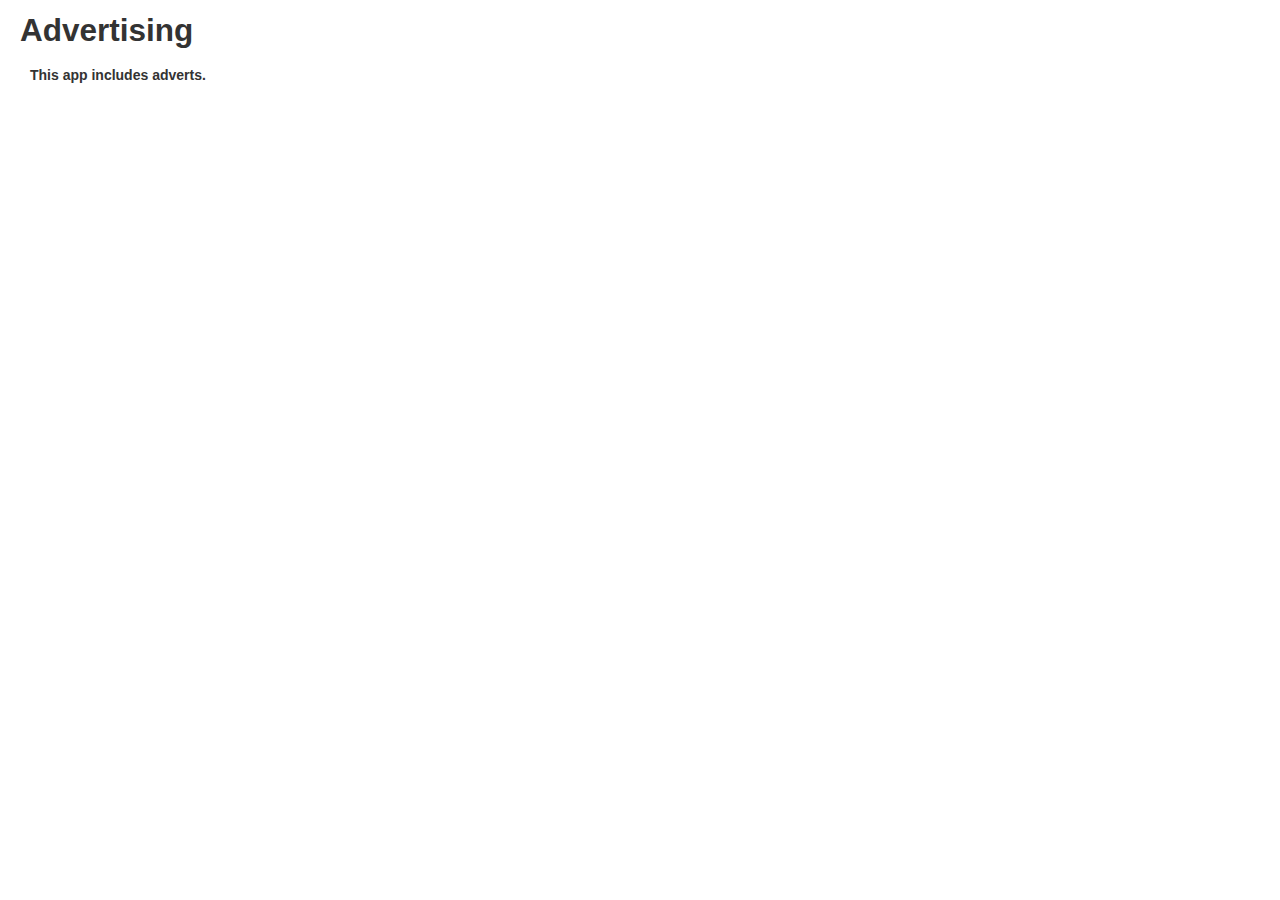
<file: Codalo/privacy-policy/advertising.html>
<!DOCTYPE html>
<html lang="en">
  <head>
    <meta charset="utf-8">
    <title>Privacy Policy</title>
    <meta name="viewport" content="width=device-width, initial-scale=1.0">
    <meta name="description" content="">
    <meta name="author" content="">


    <style type="text/css">
      body {
        padding: 0px;

      }
      .sidebar-nav {
        padding: 9px 0;
      }

      @media (max-width: 980px) {
        /* Enable use of floated navbar text */
        .navbar-text.pull-right {
          float: none;
          padding-left: 5px;
          padding-right: 5px;
        }
      }
    </style>

 <link href="css/bootstrap.min.css" rel="stylesheet" media="screen">
 <link href="css/bootstrap-responsive.css" rel="stylesheet">
 <link href="css/main.css" rel="stylesheet">
  </head>

  <body>

   

    <div class="container-fluid">
<div class="showMobile thickBottom">
<div class="goBack"><a href="index.html"><img width="60" src="img/arrow-back.png" /></a></div>
<div class="pageTitle">Advertising</div>
<div class="clear"></div>
</div>
    
<div class="showDesktop">
<h2 class="bottomPad">Advertising </h2>
</div>

<div class="padLeft padRight">
<p><strong>This app includes adverts.</strong></p>




 

 </div>


    </div><!--/.fluid-container-->


    <script src="js/jquery.min.js"></script> 
    <script src="js/bootstrap.min.js"></script>
	<script src="js/main.js"></script>

  </body>
</html>
</file>
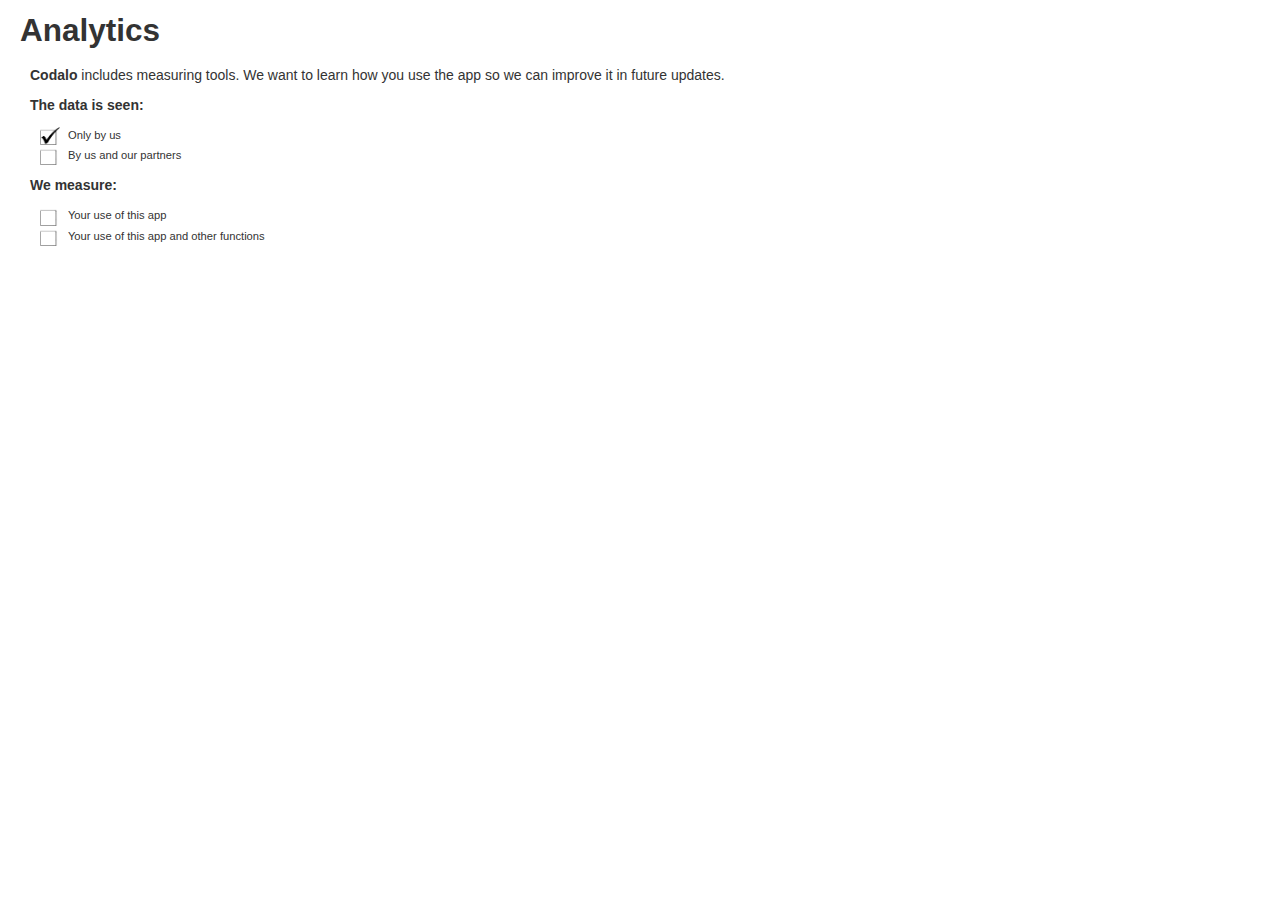
<file: Codalo/privacy-policy/analytics.html>
<!DOCTYPE html>
<html lang="en">
  <head>
    <meta charset="utf-8">
    <title>Privacy Policy</title>
    <meta name="viewport" content="width=device-width, initial-scale=1.0">
    <meta name="description" content="">
    <meta name="author" content="">


    <style type="text/css">
      body {
        padding: 0px;

      }
      .sidebar-nav {
        padding: 9px 0;
      }

      @media (max-width: 980px) {
        /* Enable use of floated navbar text */
        .navbar-text.pull-right {
          float: none;
          padding-left: 5px;
          padding-right: 5px;
        }
      }
    </style>

 <link href="css/bootstrap.min.css" rel="stylesheet" media="screen">
 <link href="css/bootstrap-responsive.css" rel="stylesheet">
 <link href="css/main.css" rel="stylesheet">
  </head>

  <body>

   

    <div class="container-fluid">
<div class="showMobile thickBottom">
<div class="goBack"><a href="index.html"><img width="60" src="img/arrow-back.png" /></a></div>
<div class="pageTitle">Analytics</div>
<div class="clear"></div>
</div>
    
<div class="showDesktop">
<h2 class="bottomPad">Analytics </h2>
</div>
<div class="padLeft padRight">
<p><strong>Codalo</strong> includes measuring tools. We want to learn how you use the app so we can improve it in future updates. 
 </p>



<p><strong>The data is seen: </strong>
<div class="tick-list">
<div class="tick-item"><img src="img/tick-on.png"  width="20" /> Only by us</div>
<div class="tick-item"><img src="img/tick-off.png"  width="20" /> By us and our partners</div>
</div>
</p>




<p><strong>We measure: </strong>
<div class="tick-list">
<div class="tick-item"><img src="img/tick-off.png"  width="20" /> Your use of this app</div>
<div class="tick-item"><img src="img/tick-off.png"  width="20" /> Your use of this app and other functions</div>
</div>
</p>

</div>
    </div><!--/.fluid-container-->


    <script src="js/jquery.min.js"></script> 
    <script src="js/bootstrap.min.js"></script>
	<script src="js/main.js"></script>

  </body>
</html>
</file>
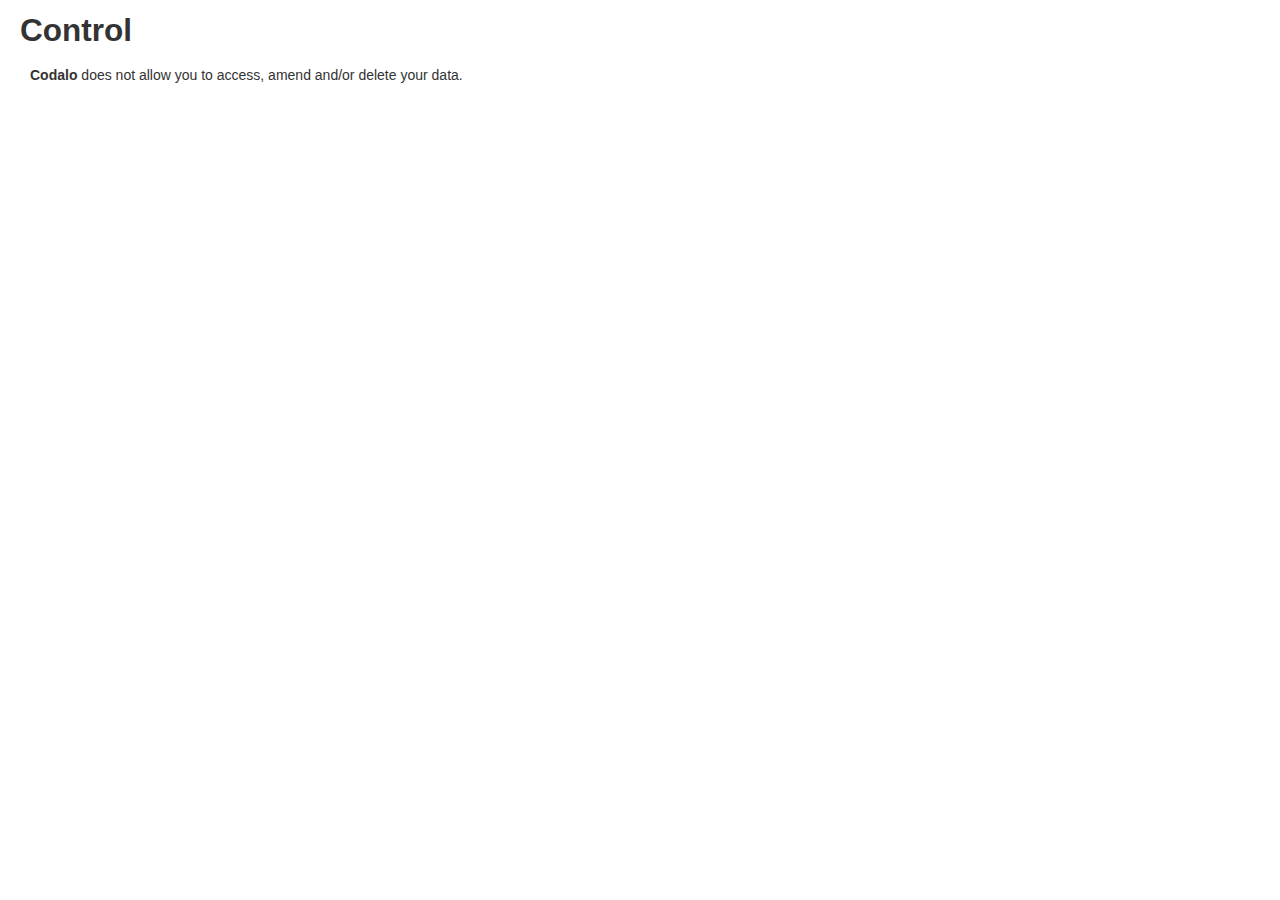
<file: Codalo/privacy-policy/control.html>
<!DOCTYPE html>
<html lang="en">
  <head>
    <meta charset="utf-8">
    <title>Privacy Policy</title>
    <meta name="viewport" content="width=device-width, initial-scale=1.0">
    <meta name="description" content="">
    <meta name="author" content="">


    <style type="text/css">
      body {
        padding: 0px;

      }
      .sidebar-nav {
        padding: 9px 0;
      }

      @media (max-width: 980px) {
        /* Enable use of floated navbar text */
        .navbar-text.pull-right {
          float: none;
          padding-left: 5px;
          padding-right: 5px;
        }
      }
    </style>

 <link href="css/bootstrap.min.css" rel="stylesheet" media="screen">
 <link href="css/bootstrap-responsive.css" rel="stylesheet">
 <link href="css/main.css" rel="stylesheet">
  </head>

  <body>

   

    <div class="container-fluid">
<div class="showMobile thickBottom">
<div class="goBack"><a href="index.html"><img width="60" src="img/arrow-back.png" /></a></div>
<div class="pageTitle">Control</div>
<div class="clear"></div>
</div>
    
<div class="showDesktop">
<h2 class="bottomPad">Control	</h2>
</div>
<div class="padLeft padRight">

<p>

<strong>Codalo</strong>  does not allow you to access, amend and/or delete your data.
 
 </p>









</div>




 


    </div><!--/.fluid-container-->


    <script src="js/jquery.min.js"></script> 
    <script src="js/bootstrap.min.js"></script>
	<script src="js/main.js"></script>

  </body>
</html>
</file>
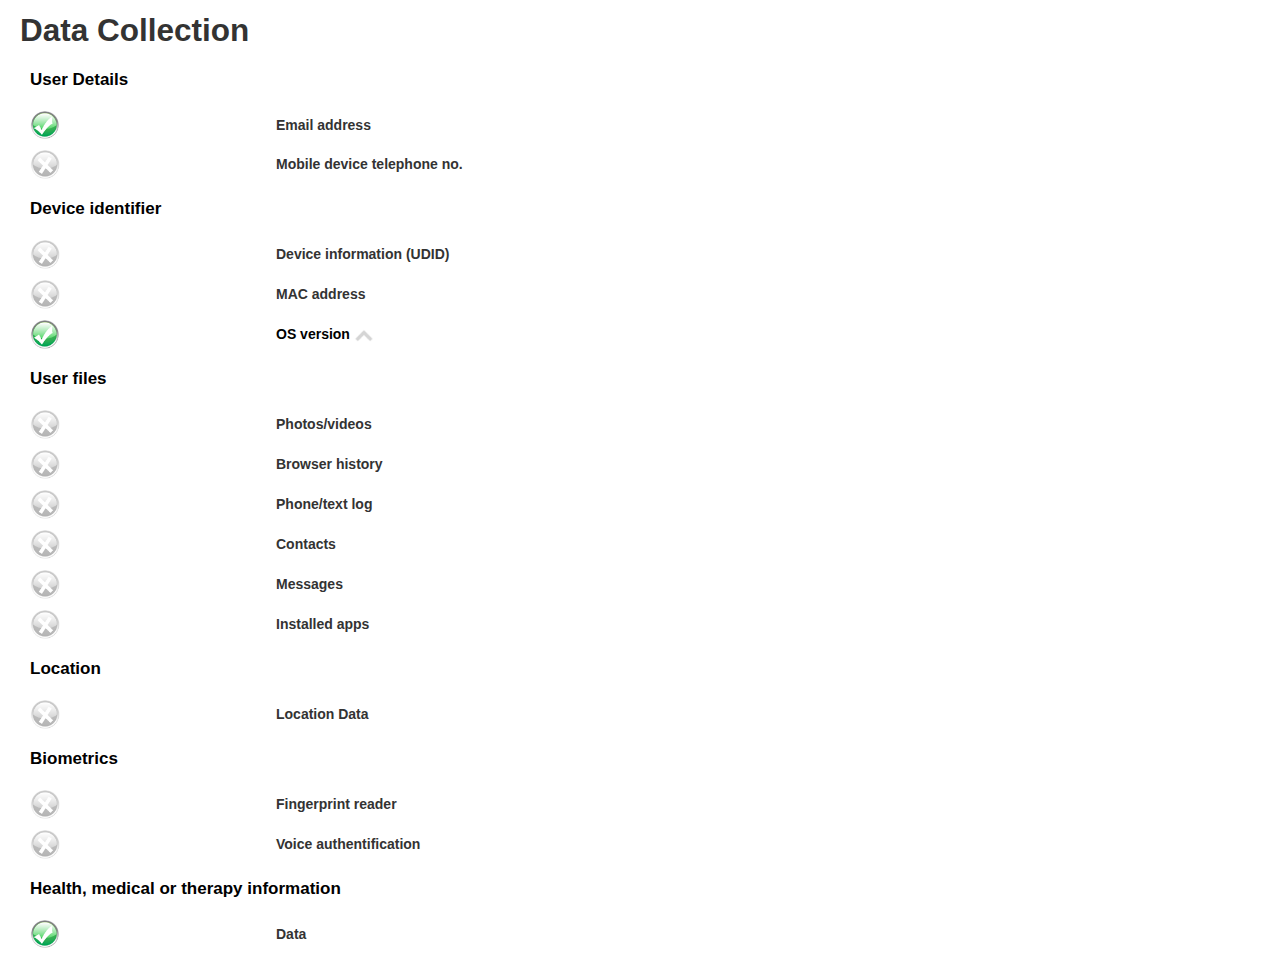
<file: Codalo/privacy-policy/data-collection.html>
<!DOCTYPE html>
<html lang="en">
  <head>
    <meta charset="utf-8">
    <title>Privacy Policy</title>
    <meta name="viewport" content="width=device-width, initial-scale=1.0">
    <meta name="description" content="">
    <meta name="author" content="">


    <style type="text/css">
      body {
        padding: 0px;

      }
      .sidebar-nav {
        padding: 9px 0;
      }

      @media (max-width: 980px) {
        /* Enable use of floated navbar text */
        .navbar-text.pull-right {
          float: none;
          padding-left: 5px;
          padding-right: 5px;
        }
      }
    </style>

 <link href="css/bootstrap.min.css" rel="stylesheet" media="screen">
 <link href="css/bootstrap-responsive.css" rel="stylesheet">
 <link href="css/main.css" rel="stylesheet">
  </head>

  <body>

   

    <div class="container-fluid">
<div class="showMobile thickBottom">
<div class="goBack"><a href="index.html"><img width="60" src="img/arrow-back.png" /></a></div>
<div class="pageTitle">Data Collection</div>
<div class="clear"></div>
</div>
    
<div class="showDesktop">
<h2>Data Collection</h2>
</div>


<h3 class="padLeft appSummaryTitle">User Details</h3> 
<div class="itemRow">	
<div class="itemActive"> <img  width="30" src="img/tick.png" /> </div>
<div class="itemName">
 
Email address   </div>	
<div class="clear"></div>
</div>
<div class="itemRow">	
<div class="itemActive">  <img width="30" src="img/cross.png" /> </div>
<div class="itemName">
 
 Mobile device telephone no.  </div>	
<div class="clear"></div>
</div>
	

<h3 class="padLeft appSummaryTitle"> Device identifier </h3> 
<div class="itemRow">	
<div class="itemActive">  <img width="30" src="img/cross.png" /> </div>
<div class="itemName">
 
 Device information (UDID)  </div>	
<div class="clear"></div>
</div>
<div class="itemRow">	
<div class="itemActive">  <img width="30" src="img/cross.png" /> </div>
<div class="itemName">
 
 MAC address  </div>	
<div class="clear"></div>
</div>
<div class="itemRow">	
<div class="itemActive"> <img  width="30" src="img/tick.png" /> </div>
<div class="itemName">
 

<a href="javascript:showItemDetails(15)">OS version <img  id="arrow-15" width="20" align="absmiddle" src="img/arrow-up.png" /></a>
<div class="itemDetails" id="details-15">
OS version 
 shared with:
<ul>
<li>Other 3rd parties</li>
</ul>

</div>
  </div>	
<div class="clear"></div>
</div>
	

<h3 class="padLeft appSummaryTitle"> User files </h3> 
<div class="itemRow">	
<div class="itemActive">  <img width="30" src="img/cross.png" /> </div>
<div class="itemName">
 
 Photos/videos  </div>	
<div class="clear"></div>
</div>
<div class="itemRow">	
<div class="itemActive">  <img width="30" src="img/cross.png" /> </div>
<div class="itemName">
 
 Browser history  </div>	
<div class="clear"></div>
</div>
<div class="itemRow">	
<div class="itemActive">  <img width="30" src="img/cross.png" /> </div>
<div class="itemName">
 
 Phone/text log  </div>	
<div class="clear"></div>
</div>
<div class="itemRow">	
<div class="itemActive">  <img width="30" src="img/cross.png" /> </div>
<div class="itemName">
 
 Contacts  </div>	
<div class="clear"></div>
</div>
<div class="itemRow">	
<div class="itemActive">  <img width="30" src="img/cross.png" /> </div>
<div class="itemName">
 
 Messages  </div>	
<div class="clear"></div>
</div>
<div class="itemRow">	
<div class="itemActive">  <img width="30" src="img/cross.png" /> </div>
<div class="itemName">
 
 Installed apps  </div>	
<div class="clear"></div>
</div>
	

<h3 class="padLeft appSummaryTitle">Location</h3> 
<div class="itemRow">	
<div class="itemActive">  <img width="30" src="img/cross.png" /> </div>
<div class="itemName">
 
 Location Data  </div>	
<div class="clear"></div>
</div>
	

<h3 class="padLeft appSummaryTitle">Biometrics</h3> 
<div class="itemRow">	
<div class="itemActive">  <img width="30" src="img/cross.png" /> </div>
<div class="itemName">
 
 Fingerprint reader  </div>	
<div class="clear"></div>
</div>
<div class="itemRow">	
<div class="itemActive">  <img width="30" src="img/cross.png" /> </div>
<div class="itemName">
 
 Voice authentification  </div>	
<div class="clear"></div>
</div>
	

<h3 class="padLeft appSummaryTitle">Health, medical or therapy information</h3> 
<div class="itemRow">	
<div class="itemActive"> <img  width="30" src="img/tick.png" /> </div>
<div class="itemName">
 
Data   </div>	
<div class="clear"></div>
</div>
	
    



    </div><!--/.fluid-container-->


    <script src="js/jquery.min.js"></script> 
    <script src="js/bootstrap.min.js"></script>
	<script src="js/main.js"></script>

  </body>
</html>
</file>
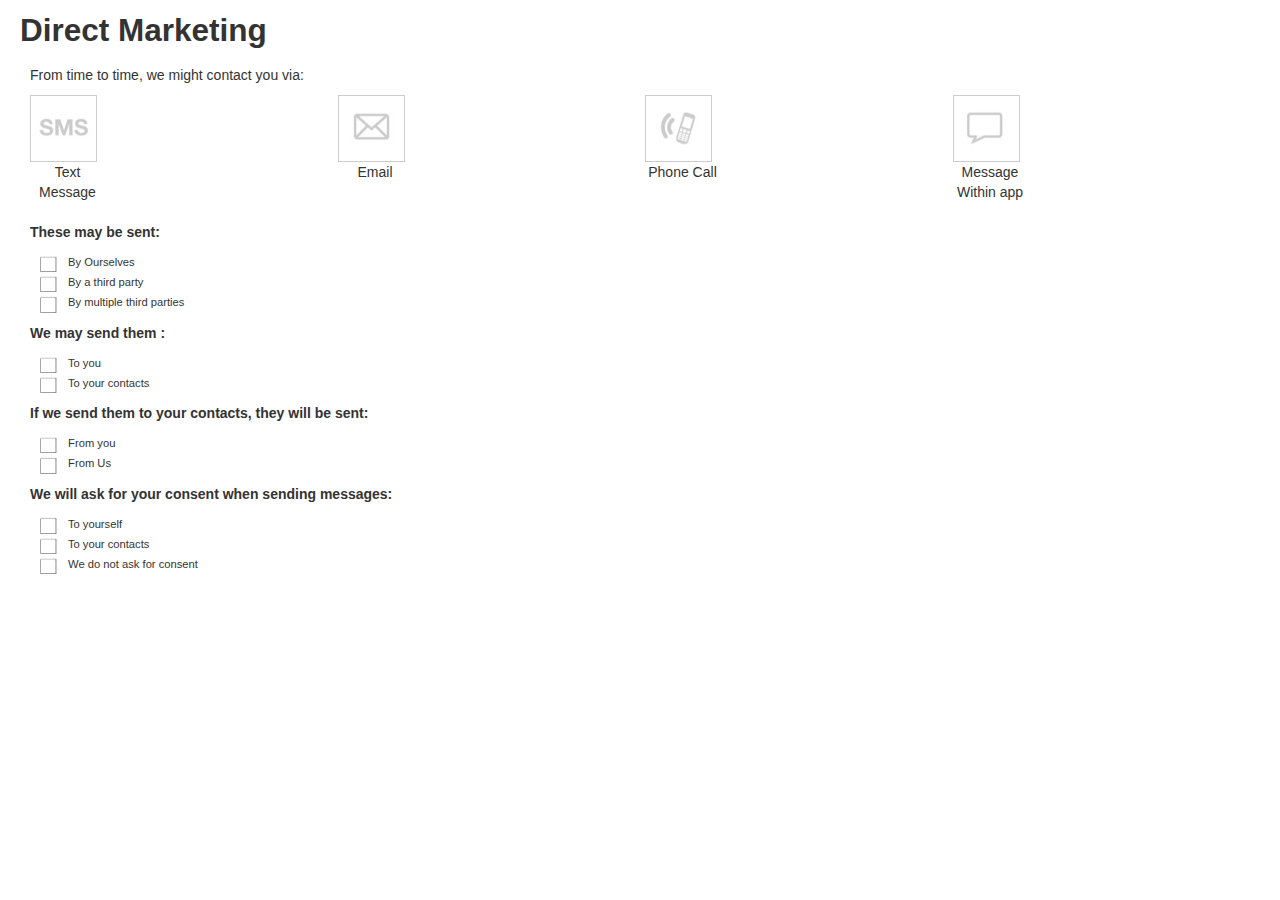
<file: Codalo/privacy-policy/direct-marketing.html>
<!DOCTYPE html>
<html lang="en">
  <head>
    <meta charset="utf-8">
    <title>Privacy Policy</title>
    <meta name="viewport" content="width=device-width, initial-scale=1.0">
    <meta name="description" content="">
    <meta name="author" content="">


    <style type="text/css">
      body {
        padding: 0px;

      }
      .sidebar-nav {
        padding: 9px 0;
      }

      @media (max-width: 980px) {
        /* Enable use of floated navbar text */
        .navbar-text.pull-right {
          float: none;
          padding-left: 5px;
          padding-right: 5px;
        }
      }
    </style>

 <link href="css/bootstrap.min.css" rel="stylesheet" media="screen">
 <link href="css/bootstrap-responsive.css" rel="stylesheet">
 <link href="css/main.css" rel="stylesheet">
  </head>

  <body>

   

    <div class="container-fluid">
<div class="showMobile thickBottom">
<div class="goBack"><a href="index.html"><img width="60" src="img/arrow-back.png" /></a></div>
<div class="pageTitle">Direct Marketing</div>
<div class="clear"></div>
</div>
    
<div class="showDesktop">
<h2 class="bottomPad">Direct Marketing</h2>
</div>

<div class="padLeft padRight">
<p>From time to time, we might contact you via:</p>
<div class="dm-row">
<div class="dm-icon">
<div class="dm-icon-box"><img src="img/sms-off.jpg"></div>
<div class="dm-icon-name">Text Message</div>
</div>

<div class="dm-icon">
<div class="dm-icon-box"><img src="img/email-off.jpg"></div>
<div class="dm-icon-name">Email</div>
</div>

<div class="dm-icon">
<div class="dm-icon-box"><img src="img/phone-off.jpg"></div>
<div class="dm-icon-name">Phone Call</div>
</div>

<div class="dm-icon">
<div class="dm-icon-box"><img src="img/message-off.jpg"></div>
<div class="dm-icon-name">Message Within app</div>
</div>

<div class="clear"></div><BR>
</div>

<p><strong>These may be sent:</strong>
<div class="tick-list">
<div class="tick-item"><img src="img/tick-off.png"  width="20" /> By Ourselves</div>
<div class="tick-item"><img src="img/tick-off.png"  width="20" /> By a third party</div>
<div class="tick-item"><img src="img/tick-off.png"  width="20" /> By multiple third parties</div>
</div>
</p>

<p><strong>We may send them :</strong>
<div class="tick-list">
<div class="tick-item"><img src="img/tick-off.png"  width="20" /> To you</div>
<div class="tick-item"><img src="img/tick-off.png"  width="20" /> To your contacts</div>
</div>
</p>


<p><strong>If we send them to your contacts, they will be sent:
 </strong>
<div class="tick-list">
<div class="tick-item"><img src="img/tick-off.png"  width="20" /> From you</div>
<div class="tick-item"><img src="img/tick-off.png"  width="20" /> From Us</div>
</div>
</p>


<p><strong>We will ask for your consent when sending messages:
 </strong>
<div class="tick-list">
<div class="tick-item"><img src="img/tick-off.png"  width="20" /> To yourself</div>
<div class="tick-item"><img src="img/tick-off.png"  width="20" /> To your contacts</div>
<div class="tick-item"><img src="img/tick-off.png"  width="20" /> We do not ask for consent</div>
</div>
</p>




 </div>


    </div><!--/.fluid-container-->


    <script src="js/jquery.min.js"></script> 
    <script src="js/bootstrap.min.js"></script>
	<script src="js/main.js"></script>

  </body>
</html>
</file>
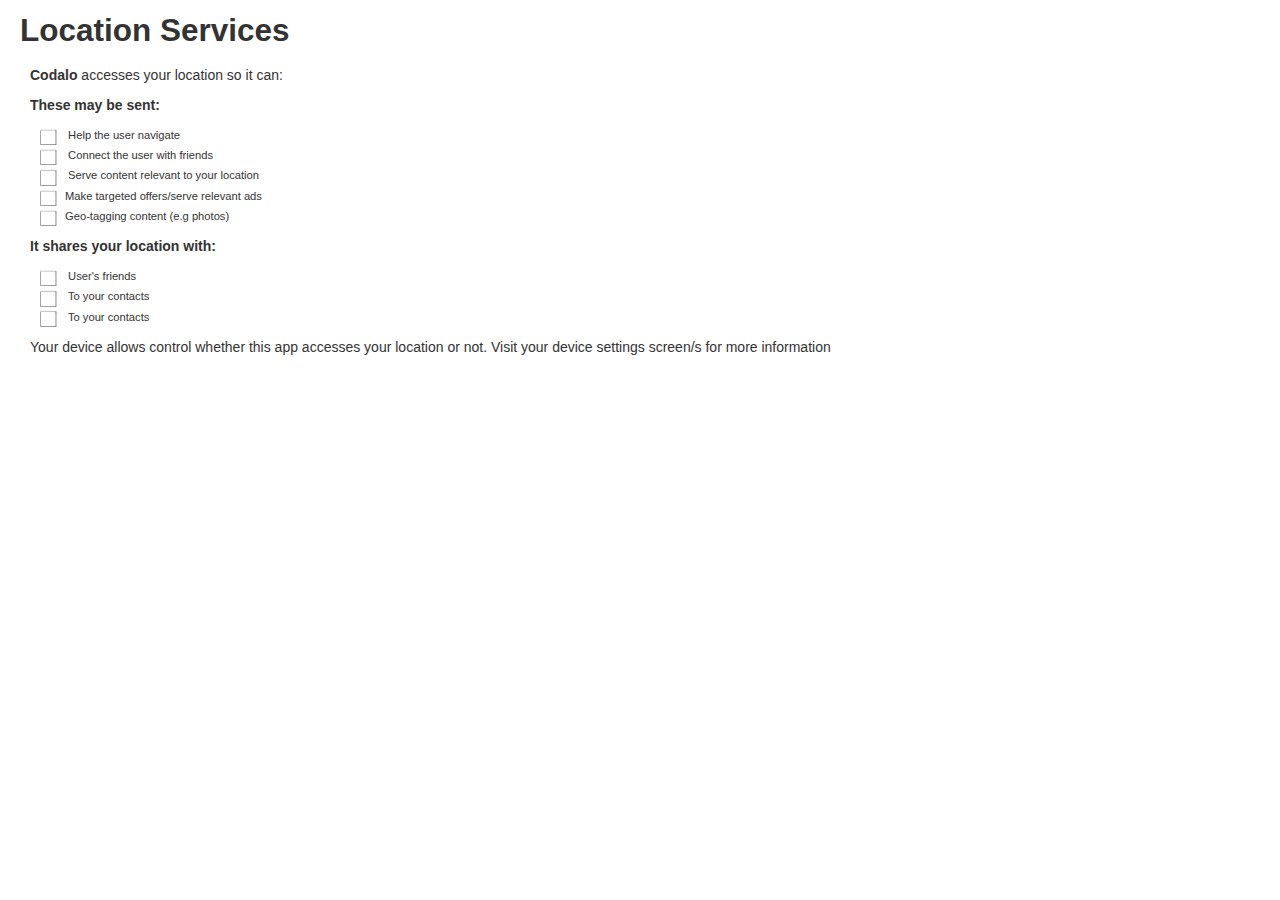
<file: Codalo/privacy-policy/location-services.html>
<!DOCTYPE html>
<html lang="en">
  <head>
    <meta charset="utf-8">
    <title>Privacy Policy</title>
    <meta name="viewport" content="width=device-width, initial-scale=1.0">
    <meta name="description" content="">
    <meta name="author" content="">


    <style type="text/css">
      body {
        padding: 0px;

      }
      .sidebar-nav {
        padding: 9px 0;
      }

      @media (max-width: 980px) {
        /* Enable use of floated navbar text */
        .navbar-text.pull-right {
          float: none;
          padding-left: 5px;
          padding-right: 5px;
        }
      }
    </style>

 <link href="css/bootstrap.min.css" rel="stylesheet" media="screen">
 <link href="css/bootstrap-responsive.css" rel="stylesheet">
 <link href="css/main.css" rel="stylesheet">
  </head>

  <body>

   

    <div class="container-fluid">
<div class="showMobile thickBottom">
<div class="goBack"><a href="index.html"><img width="60" src="img/arrow-back.png" /></a></div>
<div class="pageTitle">Location Services</div>
<div class="clear"></div>
</div>
    
<div class="showDesktop">
<h2 class="bottomPad">Location Services</h2>
</div>

<div class="padLeft padRight">

<p><strong>Codalo</strong> accesses your location so it can:</p>

<p><strong>These may be sent:</strong>
<div class="tick-list">
<div class="tick-item"><img src="img/tick-off.png"  width="20" /> Help the user navigate</div>
<div class="tick-item"><img src="img/tick-off.png"  width="20" /> Connect the user with friends</div>
<div class="tick-item"><img src="img/tick-off.png"  width="20" /> Serve content relevant to your location</div>
<div class="tick-item"><img src="img/tick-off.png"  width="20" />Make targeted offers/serve relevant ads</div>
<div class="tick-item"><img src="img/tick-off.png"  width="20" />Geo-tagging content (e.g photos)</div>
</div>
</p>

<p><strong>It shares your location with:</strong>
<div class="tick-list">
<div class="tick-item"><img src="img/tick-off.png"  width="20" /> User's friends </div>
<div class="tick-item"><img src="img/tick-off.png"  width="20" /> To your contacts </div>
<div class="tick-item"><img src="img/tick-off.png"  width="20" /> To your contacts </div>
</div>
</p>

<p>Your device allows control whether this app accesses your location or not. Visit your device settings screen/s for more information</p>


 
</div>

    </div><!--/.fluid-container-->


    <script src="js/jquery.min.js"></script> 
    <script src="js/bootstrap.min.js"></script>
	<script src="js/main.js"></script>

  </body>
</html>
</file>
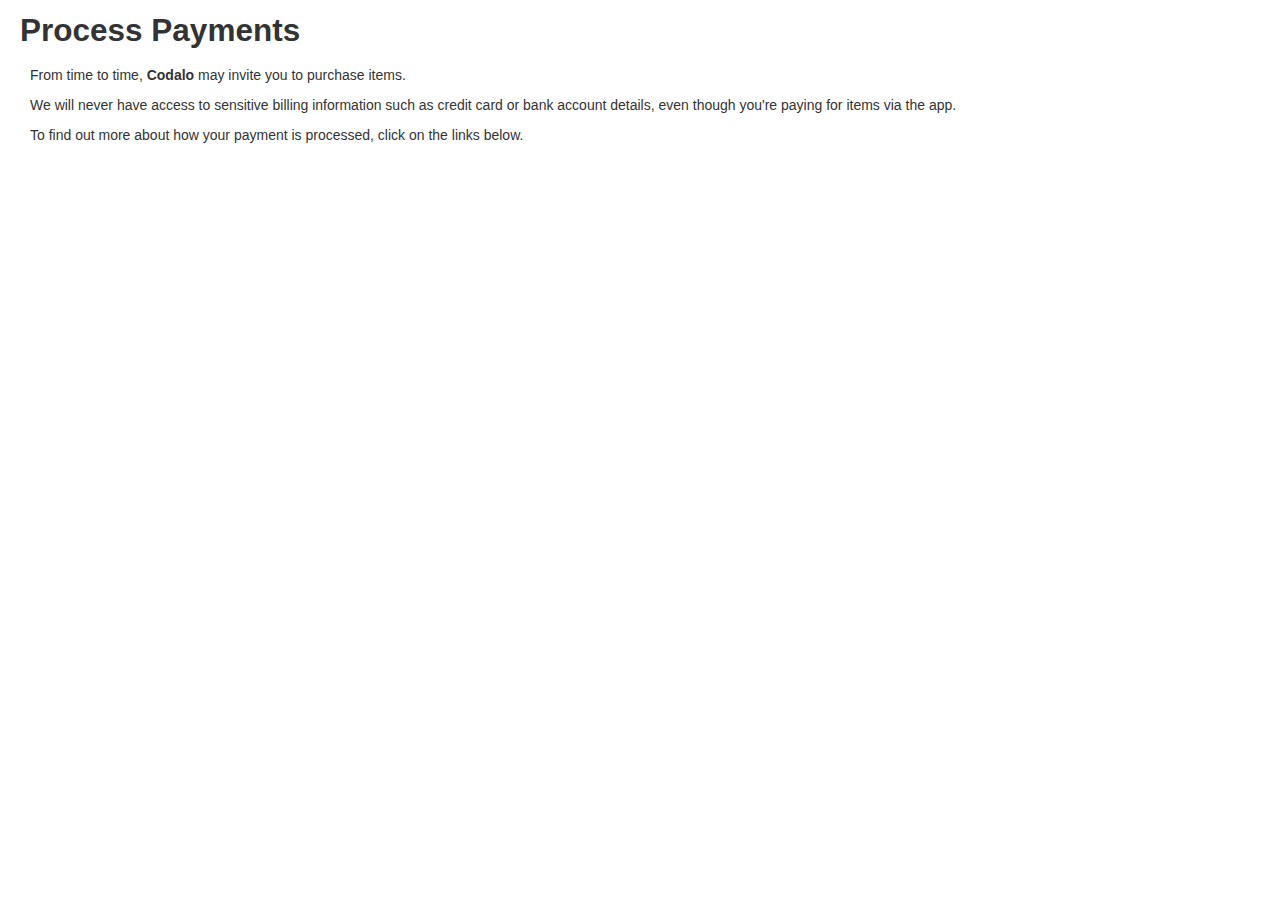
<file: Codalo/privacy-policy/payments.html>
<!DOCTYPE html>
<html lang="en">
  <head>
    <meta charset="utf-8">
    <title>Privacy Policy</title>
    <meta name="viewport" content="width=device-width, initial-scale=1.0">
    <meta name="description" content="">
    <meta name="author" content="">


    <style type="text/css">
      body {
        padding: 0px;

      }
      .sidebar-nav {
        padding: 9px 0;
      }

      @media (max-width: 980px) {
        /* Enable use of floated navbar text */
        .navbar-text.pull-right {
          float: none;
          padding-left: 5px;
          padding-right: 5px;
        }
      }
    </style>

 <link href="css/bootstrap.min.css" rel="stylesheet" media="screen">
 <link href="css/bootstrap-responsive.css" rel="stylesheet">
 <link href="css/main.css" rel="stylesheet">
  </head>

  <body>

   

    <div class="container-fluid">
<div class="showMobile thickBottom">
<div class="goBack"><a href="index.html"><img width="60" src="img/arrow-back.png" /></a></div>
<div class="pageTitle">Process Payments</div>
<div class="clear"></div>
</div>
    
<div class="showDesktop">
<h2 class="bottomPad">Process Payments</h2>
</div>

<div class="padLeft padRight">










<p>From time to time,  <strong>Codalo</strong> may invite you to purchase items.  </p>
<p>We will never have access to sensitive billing information such as credit card or bank account details, even though you're paying for items via the app.</p>
<p>To find out more about how your payment is processed, click on the links below. </p>


<ol>


</ol>



 
</div>

    </div><!--/.fluid-container-->


    <script src="js/jquery.min.js"></script> 
    <script src="js/bootstrap.min.js"></script>
	<script src="js/main.js"></script>

  </body>
</html>
</file>
<file: gitstats/gitstats.css>
/**
 * GitStats - default style
 */
body {
	color: black;
	background-color: #dfd;
}

dt {
	font-weight: bold;
	float: left;
	margin-right: 1em;
}

dt:after {
	content: ': ';
}

dd {
	display: block;
	clear: left;
}

table {
	border: 1px solid black;
	border-collapse: collapse;
	font-size: 80%;
	margin-bottom: 1em;
}

table.noborders {
	border: none;
}

table.noborders td {
	border: none;
}

.vtable {
	float: right;
	clear: both;
}

table.tags td {
	vertical-align: top;
}

td {
	background-color: white;
}

th {
	background-color: #ddf;
}

th a {
	text-decoration: none;
}

tr:hover {
	background-color: #ddf;
}

td {
	border: 1px solid black;
	padding: 0.2em;
	padding-left: 0.3em;
	padding-right: 0.2em;
}

/* Navigation bar; tabbed style */
.nav {
	border-bottom: 1px solid black;
	padding: 0.3em;
}

.nav ul {
	list-style-type: none;
	display: inline;
	margin: 0;
	padding: 0;
}

.nav li {
	display: inline;
}

.nav li a {
	padding: 0.3em;
	text-decoration: none;
	color: black;
	border: 1px solid black;
	margin: 0.5em;
	background-color: #ddf;
}

.nav li a:hover {
	background-color: #ddd;
	border-bottom: 1px solid #ddf;
}

img {
	border: 1px solid black;
	padding: 0.5em;
	background-color: white;
}

th img {
	border: 0px;
	padding: 0px;
	background-color: #ddf;
}

h1 a, h2 a {
	color: black;
	text-decoration: none;
}

h1:hover a:after,
h2:hover a:after {
	content: '¶';
	color: #555;
}

h1 {
	font-size: x-large;
}

h2 {
	background-color: #564;
	border: 1px solid black;
	padding-left: 0.5em;
	padding-right: 0.5em;
	color: white;
	font-size: large;
	clear: both;
}

h2 a {
	color: white;
}

.moreauthors {
	font-size: 80%;
}
</file>
<file: Codalo/privacy-policy/css/main.css>
.leftBorder{
border-left:1px solid #ccc;
padding:2%;
min-height:650px !important;
}

.appSummary{
padding-bottom:10px;
border-bottom:1px solid #ccc;
padding-left:10px;
}

.appSummaryTitle{
font-size:17px;
font-weight:bold;
color:#000;
margin-top:5px;
}

.appSummaryCompany{
font-size:14px;
font-weight:bold;
}

.underline{
text-decoration:underline;
color:#000;
}


.noMarginLeft{
margin-left:0 !important;
}

.pageHeader{
border-bottom:1px solid #ccc;
text-align:center;
font-size:18px;
font-weight:bold;
padding-bottom:20px;
padding-top:10px;
}

.detailedPolicy{
border-bottom:1px solid #ccc;
padding-top:10px;
padding-bottom:10px;
padding-left:10px;
}

.clear{
clear:both;
}

.topPad{
margin-top:10px;
}

.data-collected{
background-color:#f4f4f4;
margin-top:10px;
}

.btn{
font-weight:bold;
 display: inline-block !important;
    vertical-align: middle !important;
}

.btn.disabled{
background-color:#EEEEEE !important;
opacity: 0.5 !important;
font-weight:normal;
}

.appIntro{
padding-left:10px;
padding-right:10px;
}

.noPad{
padding:0px !important;
}

.data-collected-body{
padding-top:10px;
padding-left:10px;
padding-bottom:10px;
}

.security{
padding:10px;
}

.data-collected-body .btn , .security .btn{
width:125px;
margin-top:5px;
min-height:40px;
}

.sub-section{
display:none;
}

.floatLeft{
float:left;
}

.floatRight{
float:right;
}

.rightPad{
margin-right:10px;
}

.goBack{
float:left;
width:40px;;
margin-top:10px;
margin-left:10px;
margin-bottom:10px

}

.pageTitle{
float:left;
width:80%;
text-align:center;
font-size:150%;
font-weight:bold;
margin-top:20px;
}

.thickBottom{
border-bottom:2px solid #ccc;
margin-bottom:20px;
}

.showMobile, showDesktop{
display:none;
}


.itemRow{
margin-bottom:10px;
margin-left:10px;
}

.itemActive{
width:20%;
float:left;
}

.itemName{
width:80%;
font-weight:bold;
margin-top:5px;
float:left;
}
 
.itemName a{
color:#000;
}

.itemName a:hover{
text-decoration:none !important;
}

.itemDetails{
display:none;
font-weight:normal;
}

.padLeft{
margin-left:10px;
}

.padRight{
margin-left:10px;
}

.dm-icon{
float:left;
width:25%;
}

.dm-icon-box{
float:left;
width:65px;
border:1px solid #ccc;
height:65px;
}

.dm-icon-name{
width:75px;
text-align:center;
margin-top:10px;
}

.dm-row{
margin-top:10px;
}


.social-icon{
float:left;
width:20%;
}

.social-icon-box{
float:left;
width:50px;
border:1px solid #ccc;
height:51px;
}

.social-icon-name{
width:55px;
text-align:center;
margin-top:10px;
font-size:85%;
line-height:1.3em;
}

.social-row{
margin-top:10px;
margin-bottom:10px;
}



.bottomPad{
margin-bottom:15px;
}

.tick-list{
margin-left:10px;
margin-top:10px;
}

.tick-item{
font-size:80%;
}

.tick-item img{
vertical-align:middle;
margin-right:5px;

}

.btnLink{
border:1px solid #ccc;
padding:5px;
display:block;
color:#000;
width:90%;
}

.btnLink a{
color:#000;
}


.appSummaryName a{
color:#000;

}

.contactOption{
border:1px solid #ccc;
padding:5px;
margin:5px;
}

.contactClose{
font-weight: bold;
    margin-left: 232px;
    margin-top: 1px;
    position: absolute;
    z-index: 1;
}

.contactClose a{
color:#000;
}

.contactOptions{
    display:none;

position:absolute;
border:1px solid #ccc;
padding:5px;
z-index:1;
-webkit-border-radius: 5px;
-moz-border-radius: 5px;
border-radius: 5px;
-webkit-box-shadow: 0px 0px 5px rgba(50, 50, 50, 0.75);
-moz-box-shadow:    0px 0px 5px rgba(50, 50, 50, 0.75);
box-shadow:         0px 0px 5px rgba(50, 50, 50, 0.75);
background-color:#FFF;
width:250px;
margin-left:20px;
margin-top:20px;
}

/* responsive */

@media (max-width: 768px) { 
.data-collected-body .btn , .security .btn{
width:122px;
}


body {
    padding-right: 0px !important;
    padding-left: 0px !important;
  }
</file>
